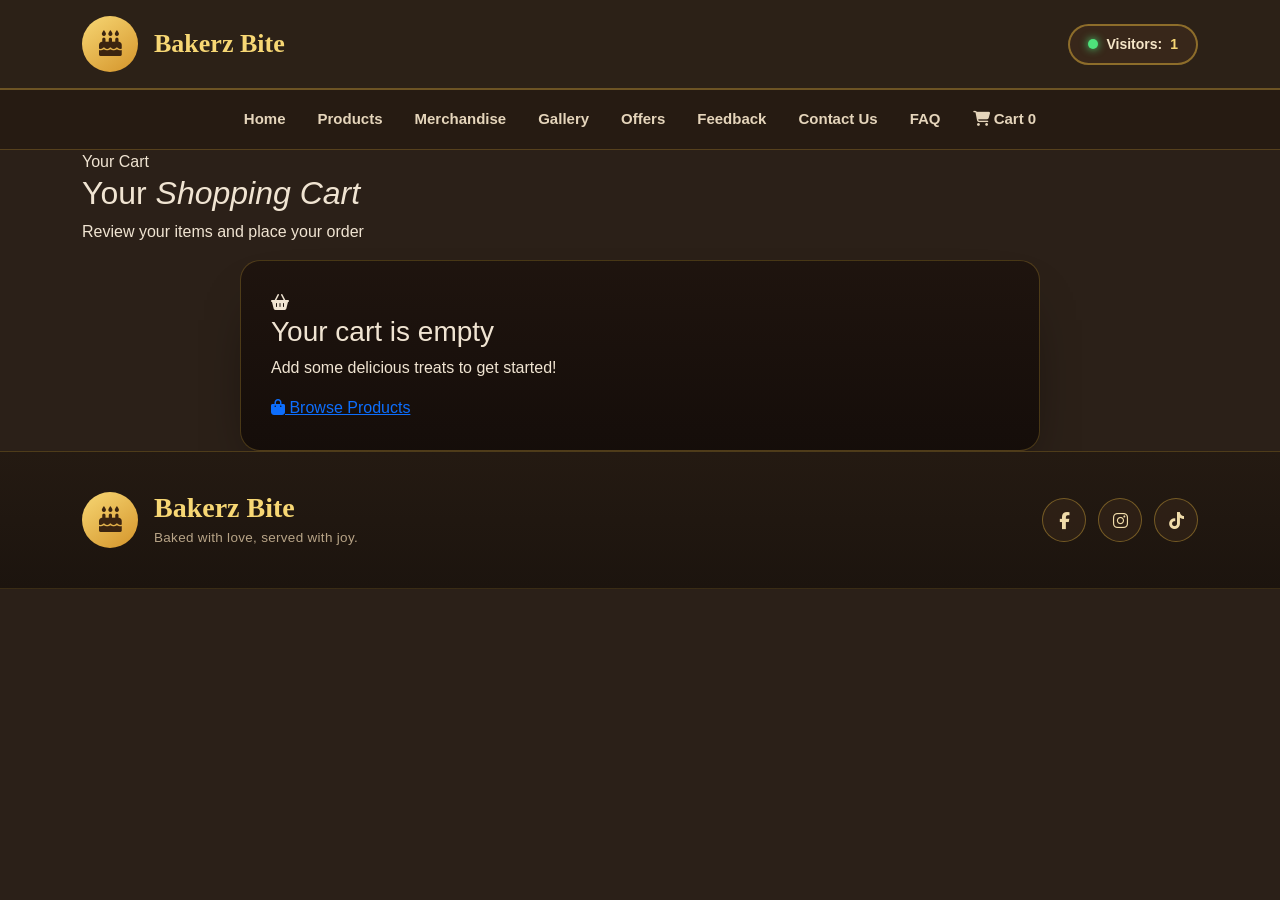
<file: cart.html>
<!DOCTYPE html>
<html lang="en">
<head>
    <meta charset="UTF-8">
    <meta name="viewport" content="width=device-width, initial-scale=1.0">
    <title>Bakerz Bite · Your Cart</title>

    <link href="https://cdn.jsdelivr.net/npm/bootstrap@5.3.3/dist/css/bootstrap.min.css" rel="stylesheet">
    <link rel="stylesheet" href="https://cdnjs.cloudflare.com/ajax/libs/font-awesome/6.4.0/css/all.min.css">
    <link href="https://fonts.googleapis.com/css2?family=Poppins:wght@300;400;500;600;700&family=Cinzel:wght@600;800&family=Plus+Jakarta+Sans:wght@300;400;500;600;700&display=swap" rel="stylesheet">
    <link rel="stylesheet" href="style.css">
</head>
<body>

    <!-- ============ TOP NAV ============ -->
    <header class="top-nav">
        <div class="container">
            <div class="d-flex align-items-center justify-content-between flex-wrap gap-2">
                <div class="d-flex align-items-center gap-3">
                    <div class="logo-icon"><i class="fas fa-cake-candles"></i></div>
                    <div class="logo-text"><h2>Bakerz Bite</h2></div>
                </div>
                <div class="guest">
                    <span class="online"></span>
                    Visitors: <strong id="visitor-count">1</strong>
                </div>
            </div>
        </div>
    </header>

    <!-- ============ MAIN MENU ============ -->
    <nav class="navbar navbar-expand-lg main-menu sticky-top">
        <div class="container">
            <button class="navbar-toggler border-0 ms-auto" type="button" data-bs-toggle="collapse" data-bs-target="#mainNav">
                <span class="navbar-toggler-icon"></span>
            </button>
            <div class="collapse navbar-collapse" id="mainNav">
                <ul class="navbar-nav mx-auto gap-lg-4 gap-2 py-3 py-lg-0">
                    <li class="nav-item"><a class="nav-link" href="project.html#hero">Home</a></li>
                    <li class="nav-item"><a class="nav-link" href="project.html#products">Products</a></li>
                    <li class="nav-item"><a class="nav-link" href="project.html#merch">Merchandise</a></li>
                    <li class="nav-item"><a class="nav-link" href="project.html#gallery">Gallery</a></li>
                    <li class="nav-item"><a class="nav-link" href="project.html#sales">Offers</a></li>
                    <li class="nav-item"><a class="nav-link" href="project.html#feedback">Feedback</a></li>
                    <li class="nav-item"><a class="nav-link" href="project.html#Contact">Contact Us</a></li>
                    <li class="nav-item"><a class="nav-link" href="project.html#faqs">FAQ</a></li>
                    <li class="nav-item">
                        <a class="nav-link cart-link active" href="cart.html">
                            <i class="fas fa-shopping-cart"></i> Cart
                            <span class="cart-count" id="cartCount">0</span>
                        </a>
                    </li>
                </ul>
            </div>
        </div>
    </nav>

    <!-- ============ CART SECTION ============ -->
    <section class="cart-section" id="cartSection">
        <div class="container">

            <div class="cart-header">
                <span class="cart-eyebrow">
                    <span class="line"></span>
                    Your Cart
                    <span class="line"></span>
                </span>
                <h2>Your <em>Shopping Cart</em></h2>
                <p>Review your items and place your order</p>
            </div>

            
            <div class="simple-cart-wrapper">

             
                <div id="cartItemsContainer">
                
                </div>

                <!-- Empty Cart -->
                <div class="cart-empty" id="cartEmpty">
                    <i class="fas fa-shopping-basket"></i>
                    <h3>Your cart is empty</h3>
                    <p>Add some delicious treats to get started!</p>
                    <a href="project.html#products" class="cart-shop-btn">
                        <i class="fas fa-shopping-bag"></i> Browse Products
                    </a>
                </div>

                
                <div class="simple-cart-footer" id="cartFooter" style="display: none;">
                    <div class="simple-cart-total">
                        <span>Total:</span>
                        <strong id="cartTotal">PKR 0</strong>
                    </div>

                    <button class="simple-order-btn" id="orderNowBtn">
                        <i class="fas fa-shopping-bag"></i> Order Now
                    </button>
                </div>

            </div>

        </div>
    </section>

    <!-- ============ FOOTER ============ -->
    <footer class="footer" style="margin-top: 0;">
        <div class="footer-top">
            <div class="container">
                <div class="footer-top-inner">
                    <div class="footer-brand">
                        <div class="logo-icon"><i class="fas fa-cake-candles"></i></div>
                        <div>
                            <h2>Bakerz Bite</h2>
                            <p>Baked with love, served with joy.</p>
                        </div>
                    </div>
                    <div class="footer-socials-top">
                        <a href="https://www.facebook.com/" aria-label="Facebook"><i class="fa-brands fa-facebook-f"></i></a>
                        <a href="https://www.instagram.com/?hl=en" aria-label="Instagram"><i class="fa-brands fa-instagram"></i></a>
                        <a href="https://www.tiktok.com/en/" aria-label="TikTok"><i class="fa-brands fa-tiktok"></i></a>
                    </div>
                </div>
            </div>
        </div>
    </footer>


    <script src="https://code.jquery.com/jquery-3.7.1.min.js"></script>
    <script src="https://cdn.jsdelivr.net/npm/bootstrap@5.3.3/dist/js/bootstrap.bundle.min.js"></script>

    <script>
        // ============ VISITOR COUNT ============
        (function () {
            let count = sessionStorage.getItem("session_views");
            if (!count) { count = 1; }
            else { count = Number(count) + 1; }
            sessionStorage.setItem("session_views", count);
            const el = document.getElementById("visitor-count");
            if (el) { el.innerText = count; }
        })();

       
        // SIMPLE CART PAGE
      
        (function () {
            let cart = JSON.parse(localStorage.getItem('bakerzCart')) || [];

            const cartItemsContainer = document.getElementById('cartItemsContainer');
            const cartEmpty = document.getElementById('cartEmpty');
            const cartFooter = document.getElementById('cartFooter');
            const cartTotal = document.getElementById('cartTotal');
            const cartCount = document.getElementById('cartCount');
            const orderNowBtn = document.getElementById('orderNowBtn');

            function renderCart() {
                const totalQty = cart.reduce((sum, item) => sum + item.qty, 0);
                if (cartCount) cartCount.innerText = totalQty;

                if (cart.length === 0) {
                    cartItemsContainer.innerHTML = '';
                    cartEmpty.style.display = 'block';
                    cartFooter.style.display = 'none';
                    return;
                }

                cartEmpty.style.display = 'none';
                cartFooter.style.display = 'flex';

                let html = '';
                let subtotal = 0;

                cart.forEach(function (item, index) {
                    const itemTotal = item.price * item.qty;
                    subtotal += itemTotal;

                    html += `
                        <div class="simple-cart-item">
                            <div class="simple-cart-img">
                                <img src="${item.img}" alt="${item.name}">
                            </div>
                            <div class="simple-cart-info">
                                <span class="simple-cart-cat">${item.cat}</span>
                                <h4>${item.name}</h4>
                                <div class="simple-cart-details">
                                    <span class="simple-cart-price">PKR ${item.price.toLocaleString()}</span>
                                    <span class="simple-cart-qty">× ${item.qty}</span>
                                </div>
                            </div>
                            <div class="simple-cart-right">
                                <div class="simple-cart-total-item">
                                    PKR ${itemTotal.toLocaleString()}
                                </div>
                                <button class="simple-cart-remove" data-index="${index}" title="Remove item">
                                    <i class="fas fa-times"></i>
                                </button>
                            </div>
                        </div>
                    `;
                });

                cartItemsContainer.innerHTML = html;
                cartTotal.innerText = 'PKR ' + subtotal.toLocaleString();

                // Remove button handlers
                cartItemsContainer.querySelectorAll('.simple-cart-remove').forEach(function (btn) {
                    btn.addEventListener('click', function () {
                        const idx = Number(this.dataset.index);
                        cart.splice(idx, 1);
                        localStorage.setItem('bakerzCart', JSON.stringify(cart));
                        renderCart();
                    });
                });
            }

            // Order Now button
            if (orderNowBtn) {
                orderNowBtn.addEventListener('click', function () {
                    if (cart.length === 0) {
                        alert('Your cart is empty!');
                        return;
                    }
                    window.location.href = 'order.html';
                });
            }

            renderCart();
        })();
    </script>

</body>
</html>
</file>
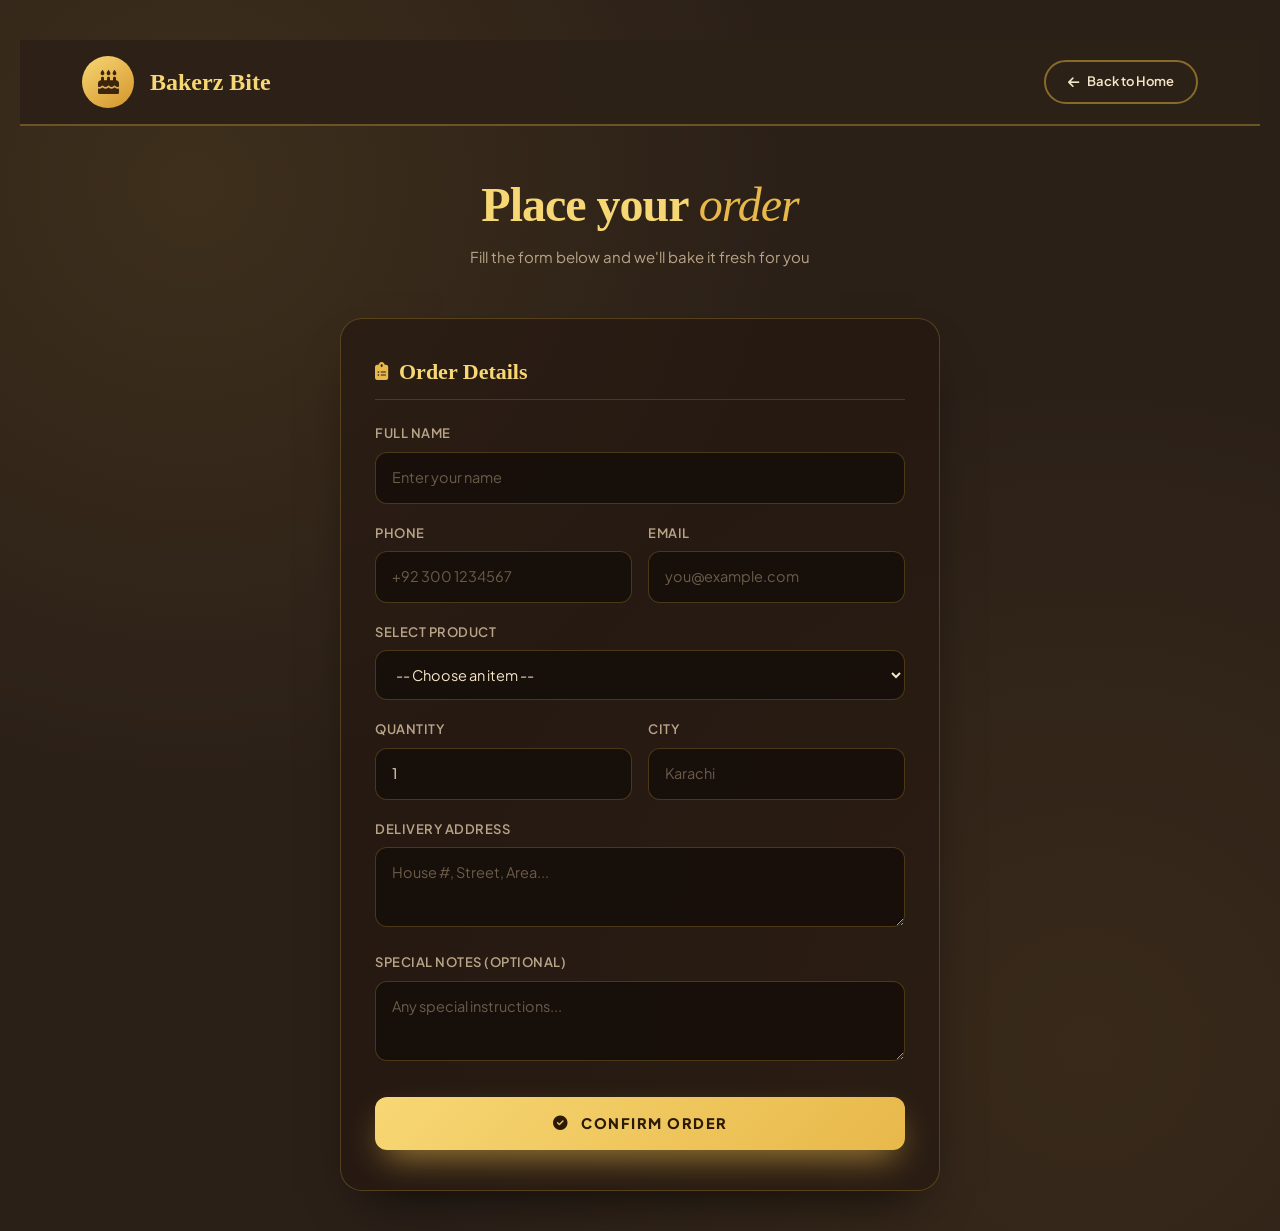
<file: order.html>
<!DOCTYPE html>
<html lang="en">
<head>
    <meta charset="UTF-8">
    <meta name="viewport" content="width=device-width, initial-scale=1.0">
    <title>Bakerz Bite · Order Now</title>

    <link href="https://cdn.jsdelivr.net/npm/bootstrap@5.3.3/dist/css/bootstrap.min.css" rel="stylesheet">
    <link rel="stylesheet" href="https://cdnjs.cloudflare.com/ajax/libs/font-awesome/6.4.0/css/all.min.css">
    <link href="https://fonts.googleapis.com/css2?family=Plus+Jakarta+Sans:wght@300;400;500;600;700&display=swap" rel="stylesheet">

    <style>
        * { margin: 0; padding: 0; box-sizing: border-box; }

        body {
            font-family: 'Plus Jakarta Sans', Arial, sans-serif;
            background: #2b2018;
            background-image:
                radial-gradient(circle at 15% 15%, rgba(228, 179, 60, 0.10) 0%, transparent 40%),
                radial-gradient(circle at 85% 85%, rgba(212, 148, 42, 0.08) 0%, transparent 45%);
            color: #f0e4d2;
            min-height: 100vh;
            padding: 40px 20px;
        }

        /* TOP NAV */
        .top-nav {
            background: rgba(45, 33, 24, 0.95);
            border-bottom: 2px solid rgba(228, 179, 60, 0.35);
            padding: 16px 0;
            margin-bottom: 50px;
        }

        .logo-icon {
            width: 52px; height: 52px;
            display: flex; align-items: center; justify-content: center;
            background: linear-gradient(145deg, #f7d774, #d4942a);
            border-radius: 50%;
            flex-shrink: 0;
        }

        .logo-icon i { font-size: 24px; color: #3b2410; }

        .logo-text h2 {
            color: #f7d774;
            font-family: Georgia, serif;
            font-size: 24px;
            font-weight: 700;
            margin: 0;
        }

        .btn-back {
            display: inline-flex;
            align-items: center;
            gap: 8px;
            padding: 10px 22px;
            border-radius: 50px;
            background: transparent;
            border: 2px solid rgba(228, 179, 60, 0.5);
            color: #f5e6c8;
            font-size: 13px;
            font-weight: 600;
            text-decoration: none;
            transition: all 0.25s ease;
        }

        .btn-back:hover {
            background: #e8b84a;
            color: #2b1a06;
            border-color: #e8b84a;
        }

        /* HEADER */
        .order-header {
            text-align: center;
            margin-bottom: 50px;
        }

        .order-header h1 {
            font-family: Georgia, serif;
            font-size: 48px;
            font-weight: 700;
            color: #f7d774;
            letter-spacing: -1px;
            margin: 0 0 12px 0;
        }

        .order-header h1 em {
            font-style: italic;
            font-weight: 400;
            color: #e8b84a;
        }

        .order-header p {
            color: #b8a487;
            font-size: 15px;
            margin: 0;
        }

        /* ORDER CARD */
        .order-card {
            max-width: 600px;
            margin: 0 auto;
            background: rgba(35, 23, 15, 0.6);
            border: 1px solid rgba(228, 179, 60, 0.25);
            border-radius: 22px;
            padding: 40px 34px;
            box-shadow: 0 25px 50px -25px rgba(0, 0, 0, 0.8);
        }

        .order-card h2 {
            font-family: Georgia, serif;
            font-size: 22px;
            font-weight: 700;
            color: #f7d774;
            margin: 0 0 24px 0;
            padding-bottom: 14px;
            border-bottom: 1px solid rgba(228, 179, 60, 0.2);
            display: flex;
            align-items: center;
            gap: 10px;
        }

        .order-card h2 i { color: #e8b84a; font-size: 18px; }

    
        .field { margin-bottom: 20px; }

        .field label {
            display: block;
            color: #b8a487;
            font-size: 13px;
            font-weight: 600;
            margin-bottom: 8px;
            letter-spacing: 0.5px;
            text-transform: uppercase;
        }

        .field input,
        .field select,
        .field textarea {
            width: 100%;
            padding: 14px 16px;
            background: rgba(20, 13, 9, 0.8);
            border: 1px solid rgba(228, 179, 60, 0.25);
            border-radius: 12px;
            color: #f5e6c8;
            font-size: 14.5px;
            font-family: inherit;
            outline: none;
            transition: all 0.25s ease;
        }

        .field input:focus,
        .field select:focus,
        .field textarea:focus {
            border-color: rgba(228, 179, 60, 0.8);
            background: rgba(20, 13, 9, 1);
            box-shadow: 0 0 0 3px rgba(228, 179, 60, 0.12);
        }

        .field input::placeholder,
        .field textarea::placeholder { color: #6b5c4a; }

        .field textarea { resize: vertical; min-height: 80px; }

       
        .field input.error,
        .field select.error,
        .field textarea.error {
            border-color: rgba(255, 107, 107, 0.7);
            background: rgba(40, 18, 18, 0.5);
            box-shadow: 0 0 0 3px rgba(255, 107, 107, 0.1);
        }

        .field-error {
            display: none;
            color: #ff6b6b;
            font-size: 12.5px;
            margin-top: 6px;
            padding-left: 4px;
            letter-spacing: 0.2px;
            font-weight: 500;
        }

        .field-error::before {
            content: '\f06a';
            font-family: 'Font Awesome 6 Free';
            font-weight: 900;
            margin-right: 6px;
            font-size: 11px;
        }

       
        .field-row {
            display: grid;
            grid-template-columns: 1fr 1fr;
            gap: 16px;
        }

   
        .order-submit {
            width: 100%;
            margin-top: 10px;
            padding: 16px;
            background: linear-gradient(135deg, #f7d774, #e8b84a);
            color: #2b1a06;
            border: none;
            border-radius: 12px;
            font-size: 14.5px;
            font-weight: 800;
            letter-spacing: 1.5px;
            text-transform: uppercase;
            cursor: pointer;
            display: inline-flex;
            align-items: center;
            justify-content: center;
            gap: 12px;
            transition: all 0.3s ease;
            box-shadow: 0 15px 35px -10px rgba(232, 184, 74, 0.7);
        }

        .order-submit:hover {
            transform: translateY(-3px);
            box-shadow: 0 22px 45px -10px rgba(232, 184, 74, 0.9);
        }

        /* Success */
        .success-msg {
            display: none;
            text-align: center;
            padding: 30px 10px;
            animation: fadeIn 0.4s ease;
        }

        .success-msg.show { display: block; }

        .success-msg i {
            font-size: 56px;
            color: #e8b84a;
            margin-bottom: 18px;
            display: block;
        }

        .success-msg h3 {
            font-family: Georgia, serif;
            color: #f7d774;
            font-size: 24px;
            margin: 0 0 8px 0;
        }

        .success-msg p {
            color: #b8a487;
            font-size: 14.5px;
            margin: 0;
        }

        @keyframes fadeIn {
            from { opacity: 0; transform: translateY(10px); }
            to   { opacity: 1; transform: translateY(0); }
        }

        /* Responsive */
        @media (max-width: 575.98px) {
            .order-header h1 { font-size: 32px; }
            .order-card { padding: 30px 22px; }
            .field-row { grid-template-columns: 1fr; }
        }
    </style>
</head>
<body>

    <!-- TOP NAV -->
    <header class="top-nav">
        <div class="container">
            <div class="d-flex align-items-center justify-content-between flex-wrap gap-2">
                <a href="index.html" class="d-flex align-items-center gap-3" style="text-decoration:none;">
                    <div class="logo-icon"><i class="fas fa-cake-candles"></i></div>
                    <div class="logo-text"><h2>Bakerz Bite</h2></div>
                </a>
                <a href="project.html" class="btn-back">
                    <i class="fas fa-arrow-left"></i> Back to Home
                </a>
            </div>
        </div>
    </header>

    <!-- HEADER -->
    <section class="order-header">
        <h1>Place your <em>order</em></h1>
        <p>Fill the form below and we'll bake it fresh for you</p>
    </section>

    <!-- ORDER FORM -->
    <div class="order-card" id="orderCard">
        <h2><i class="fas fa-clipboard-list"></i> Order Details</h2>

        <form id="reg_form" novalidate>
            <!-- Name -->
            <div class="field">
                <label for="fullName">Full Name</label>
                <input type="text" id="fullName" placeholder="Enter your name">
                <small class="field-error" id="er_name">Please enter a valid name (letters only)</small>
            </div>

            <!-- Phone + Email -->
            <div class="field-row">
                <div class="field">
                    <label for="phone">Phone</label>
                    <input type="tel" id="phone" placeholder="+92 300 1234567">
                    <small class="field-error" id="er_phone">Enter a valid phone (10-13 digits)</small>
                </div>
                <div class="field">
                    <label for="email">Email</label>
                    <input type="email" id="email" placeholder="you@example.com">
                    <small class="field-error" id="er_email">Enter a valid email address</small>
                </div>
            </div>

            <!-- Product -->
            <div class="field">
                <label for="product">Select Product</label>
                <select id="product">
                    <option value="">-- Choose an item --</option>
                    <option value="Chocolate Fudge Cake">Chocolate Fudge Cake</option>
                    <option value="Butter Croissants">Butter Croissants</option>
                    <option value="Strawberry Cupcakes">Strawberry Cupcakes</option>
                    <option value="Sourdough Bread">Sourdough Bread</option>
                    <option value="Double Chocolate Donut">Double Chocolate Donut</option>
                    <option value="Red Velvet Cake Slice">Red Velvet Cake Slice</option>
                    <option value="Blueberry Muffin">Blueberry Muffin</option>
                    <option value="Vanilla Macarons">Vanilla Macarons</option>
                    <option value="Garlic Breadsticks">Garlic Breadsticks</option>
                    <option value="Mango Cheesecake">Mango Cheesecake</option>
                    <option value="Chocolate Chip Cookies">Chocolate Chip Cookies</option>
                    <option value="Apple Cinnamon Pie">Apple Cinnamon Pie</option>
                </select>
                <small class="field-error" id="er_product">Please select a product</small>
            </div>

            <!-- Quantity + City -->
            <div class="field-row">
                <div class="field">
                    <label for="quantity">Quantity</label>
                    <input type="number" id="quantity" min="1" value="1">
                    <small class="field-error" id="er_quantity">Quantity must be 1 or more</small>
                </div>
                <div class="field">
                    <label for="city">City</label>
                    <input type="text" id="city" placeholder="Karachi">
                    <small class="field-error" id="er_city">Please enter your city</small>
                </div>
            </div>

            <!-- Address -->
            <div class="field">
                <label for="address">Delivery Address</label>
                <textarea id="address" placeholder="House #, Street, Area..."></textarea>
                <small class="field-error" id="er_address">Address must be at least 10 characters</small>
            </div>

            <!-- Notes -->
            <div class="field">
                <label for="notes">Special Notes (optional)</label>
                <textarea id="notes" placeholder="Any special instructions..."></textarea>
            </div>

            <!-- Submit -->
            <button type="submit" class="order-submit">
                <i class="fas fa-check-circle"></i>
                Confirm Order
            </button>
        </form>

        <!-- SUCCESS -->
        <div class="success-msg" id="successMsg">
            <i class="fas fa-circle-check"></i>
            <h3>Shukriya!</h3>
            <p>Aapka order mil gaya. Hum jald contact karenge.</p>
        </div>
    </div>

   <!-- script -->

    <script src="https://code.jquery.com/jquery-3.7.1.min.js"></script>

    <script>
        $(document).ready(function () {

            
            // ORDER FORM VALIDATION
          
            $("#reg_form").submit(function (e) {
                e.preventDefault();

                var isvalid = true;

                // Regex patterns
                var namepattern  = /^[a-zA-Z ]+$/;
                var emailpattern = /^[a-zA-Z0-9.%#*]+@[a-zA-Z0-9.-]+\.[a-zA-Z]{2,}$/;
                var phonepattern = /^[0-9+\-() ]{10,15}$/;

                // Values
                var name     = $("#fullName").val().trim();
                var phone    = $("#phone").val().trim();
                var email    = $("#email").val().trim();
                var product  = $("#product").val();
                var qty      = $("#quantity").val().trim();
                var city     = $("#city").val().trim();
                var address  = $("#address").val().trim();

                // NAME
                if (name.match(namepattern) && name.length >= 3) {
                    $("#er_name").hide();
                    $("#fullName").removeClass('error');
                } else {
                    $("#er_name").show();
                    $("#fullName").addClass('error');
                    isvalid = false;
                }

                // PHONE
                if (phone.match(phonepattern)) {
                    $("#er_phone").hide();
                    $("#phone").removeClass('error');
                } else {
                    $("#er_phone").show();
                    $("#phone").addClass('error');
                    isvalid = false;
                }

                // EMAIL
                if (email.match(emailpattern)) {
                    $("#er_email").hide();
                    $("#email").removeClass('error');
                } else {
                    $("#er_email").show();
                    $("#email").addClass('error');
                    isvalid = false;
                }

                // PRODUCT
                if (product !== "") {
                    $("#er_product").hide();
                    $("#product").removeClass('error');
                } else {
                    $("#er_product").show();
                    $("#product").addClass('error');
                    isvalid = false;
                }

                // QUANTITY
                if (qty !== "" && Number(qty) >= 1) {
                    $("#er_quantity").hide();
                    $("#quantity").removeClass('error');
                } else {
                    $("#er_quantity").show();
                    $("#quantity").addClass('error');
                    isvalid = false;
                }

                // CITY
                if (city.length >= 2) {
                    $("#er_city").hide();
                    $("#city").removeClass('error');
                } else {
                    $("#er_city").show();
                    $("#city").addClass('error');
                    isvalid = false;
                }

                // ADDRESS
                if (address.length >= 10) {
                    $("#er_address").hide();
                    $("#address").removeClass('error');
                } else {
                    $("#er_address").show();
                    $("#address").addClass('error');
                    isvalid = false;
                }

                // ============================================
                // FORM VALID → SHOW SUCCESS
                // ============================================
                if (isvalid) {
                    // Hide form + heading
                    $("#reg_form").hide();
                    $(".order-card h2").hide();

                    // Show success
                    $("#successMsg").addClass('show');

                    // Reset
                    $("#reg_form")[0].reset();
                }
            });

           
            $("#fullName, #phone, #email, #product, #quantity, #city, #address").on('input change', function () {
                $(this).removeClass('error');
                $(this).siblings('.field-error').hide();
            });

        });
    </script>

</body>
</html>
</file>
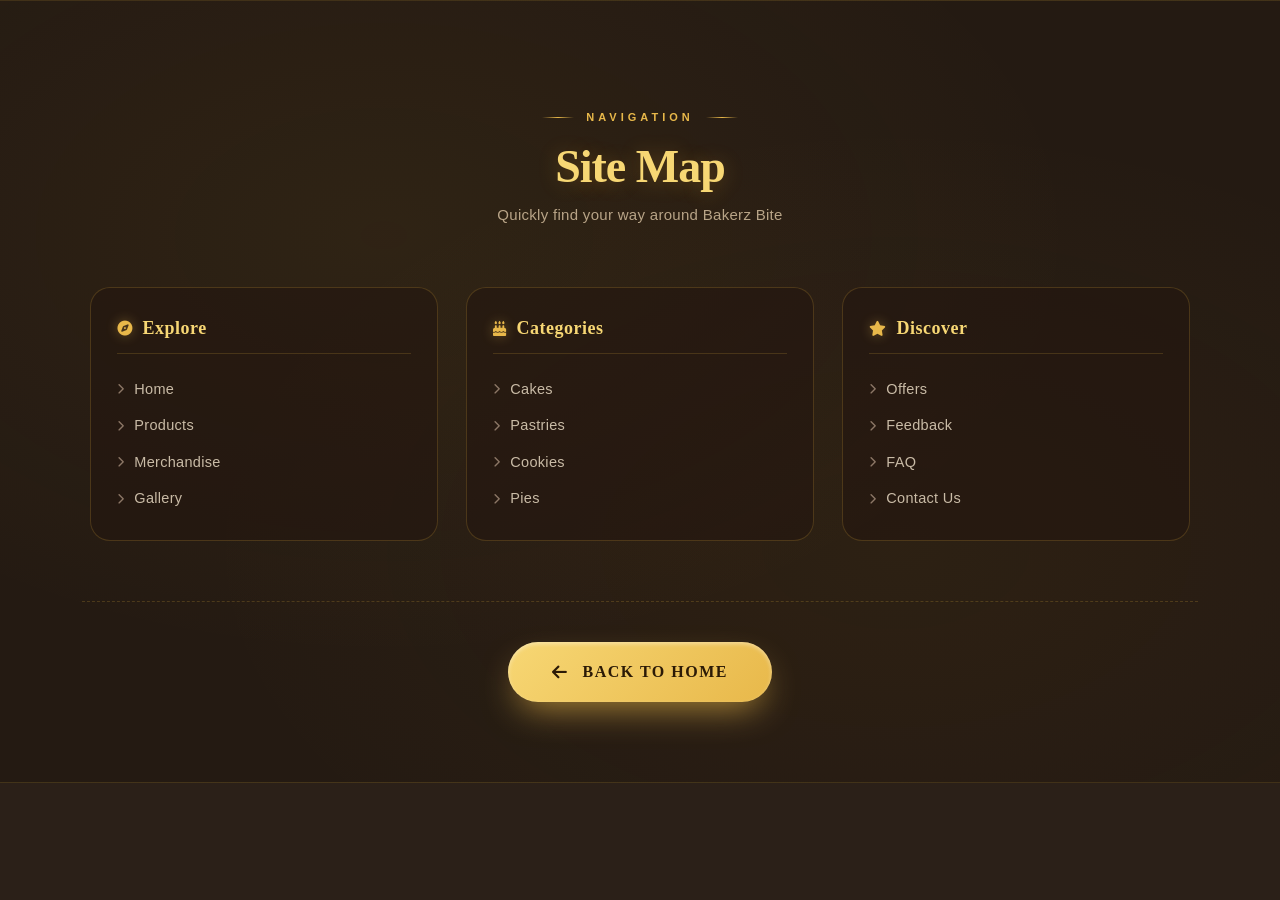
<file: site.html>
<!DOCTYPE html>
<html lang="en">
<head>
    <meta charset="UTF-8">
    <meta name="viewport" content="width=device-width, initial-scale=1.0">
    <title>Bakerz Bite · Site Map</title>

    <!-- Bootstrap CSS -->
    <link href="https://cdn.jsdelivr.net/npm/bootstrap@5.3.3/dist/css/bootstrap.min.css" rel="stylesheet">
    <!-- Font Awesome -->
    <link rel="stylesheet" href="https://cdnjs.cloudflare.com/ajax/libs/font-awesome/6.4.0/css/all.min.css">
    <!-- Google Fonts -->
    <link href="https://fonts.googleapis.com/css2?family=Poppins:wght@300;400;500;600;700&family=Cinzel:wght@600;800&family=Plus+Jakarta+Sans:wght@300;400;500;600;700&display=swap" rel="stylesheet">
    <!-- Main stylesheet -->
    <link rel="stylesheet" href="style.css">
</head>
<body>

    <!-- ============ SITE MAP SECTION ============ -->
    <section class="site-map" id="sitemap">
        <div class="container">

            <div class="sitemap-header">
                <span class="sitemap-eyebrow">
                    <span class="line"></span>
                    Navigation
                    <span class="line"></span>
                </span>
                <h2>Site Map</h2>
                <p>Quickly find your way around Bakerz Bite</p>
            </div>

            <div class="sitemap-grid">

                <!-- Column 1 — Explore -->
                <div class="sitemap-col">
                    <h3 class="sitemap-title">
                        <i class="fas fa-compass"></i>
                        Explore
                    </h3>
                    <ul class="sitemap-links">
                        <li><a href="project.html#hero"><i class="fas fa-chevron-right"></i> Home</a></li>
                        <li><a href="project.html#products"><i class="fas fa-chevron-right"></i> Products</a></li>
                        <li><a href="project.html#merch"><i class="fas fa-chevron-right"></i> Merchandise</a></li>
                        <li><a href="project.html#gallery"><i class="fas fa-chevron-right"></i> Gallery</a></li>
                    </ul>
                </div>

                <!-- Column 2 — Categories -->
                <div class="sitemap-col">
                    <h3 class="sitemap-title">
                        <i class="fas fa-cake-candles"></i>
                        Categories
                    </h3>
                    <ul class="sitemap-links">
                        <li><a href="project.html#products"><i class="fas fa-chevron-right"></i> Cakes</a></li>
                        <li><a href="project.html#products"><i class="fas fa-chevron-right"></i> Pastries</a></li>
                        <li><a href="project.html#products"><i class="fas fa-chevron-right"></i> Cookies</a></li>
                        <li><a href="project.html#products"><i class="fas fa-chevron-right"></i> Pies</a></li>
                    </ul>
                </div>

                <!-- Column 3 — Discover -->
                <div class="sitemap-col">
                    <h3 class="sitemap-title">
                        <i class="fas fa-star"></i>
                        Discover
                    </h3>
                    <ul class="sitemap-links">
                        <li><a href="project.html#sales"><i class="fas fa-chevron-right"></i> Offers</a></li>
                        <li><a href="project.html#feedback"><i class="fas fa-chevron-right"></i> Feedback</a></li>
                        <li><a href="project.html#faqs"><i class="fas fa-chevron-right"></i> FAQ</a></li>
                        <li><a href="project.html#Contact"><i class="fas fa-chevron-right"></i> Contact Us</a></li>
                    </ul>
                </div>

            </div>

            <!-- Back to Home Button -->
            <div class="sitemap-back">
                <a href="project.html" class="btn-back-home">
                    <i class="fas fa-arrow-left"></i>
                    <span>Back to Home</span>
                </a>
            </div>

        </div>
    </section>

    <!-- ============ SCRIPTS ============ -->
    <script src="https://code.jquery.com/jquery-3.7.1.min.js"></script>
    <script src="https://cdn.jsdelivr.net/npm/bootstrap@5.3.3/dist/js/bootstrap.bundle.min.js"></script>

</body>
</html>
</file>
<file: style.css>
* { box-sizing: border-box; }

body {
    font-family: Arial, Helvetica, sans-serif;
    background: #2b2018;
    color: #f0e4d2;
    margin: 0;
    padding: 0;
}

/* ============================================================
   NAV
   ============================================================ */
.top-nav {
    background: rgba(45, 33, 24, 0.95);
    border-bottom: 2px solid rgba(228, 179, 60, 0.35);
    padding: 16px 0;
}
.logo-icon {
    width: 56px; height: 56px;
    display: flex; align-items: center; justify-content: center;
    background: linear-gradient(145deg, #f7d774, #d4942a);
    border-radius: 50%;
    flex-shrink: 0;
    
    
}
.logo-icon i { 
    
    font-size: 26px; 
    color: #3b2410;
   

}
.logo-text h2 {
    color: #f7d774;
    font-family: Georgia, serif;
    font-size: 26px;
    font-weight: 700;
    margin: 0;
}
.guest {
    display: inline-flex;
    align-items: center;
    gap: 8px;
    padding: 8px 18px;
    background: rgba(60, 42, 28, 0.75);
    border: 2px solid rgba(228, 179, 60, 0.5);
    border-radius: 40px;
    color: #f5e6c8;
    font-size: 14px;
    font-weight: 600;
    white-space: nowrap;
}
.online {
    display: inline-block;
    width: 10px; height: 10px;
    background: #4ee17b;
    border-radius: 50%;
    box-shadow: 0 0 8px #4ee17b;
}
#visitor-count { color: #f7d774; font-weight: 700; }

.main-menu {
    background: rgba(38, 27, 19, 0.98);
    border-bottom: 1px solid rgba(228, 179, 60, 0.25);
}
.main-menu .nav-link {
    color: #e5d5bb !important;
    font-size: 15px;
    font-weight: 600;
    padding: 10px 4px !important;
    transition: color 0.25s;
}
.main-menu .nav-link:hover { color: #f7d774 !important; }
/* ============ NAVBAR TOGGLER ICON — GOLDEN ============ */
.navbar-toggler-icon {
    background-image: url("data:image/svg+xml,%3csvg xmlns='http://www.w3.org/2000/svg' viewBox='0 0 30 30'%3e%3cpath stroke='%23e8b84a' stroke-linecap='round' stroke-miterlimit='10' stroke-width='2' d='M4 7h22M4 15h22M4 23h22'/%3e%3c/svg%3e") !important;
}
/* ============================================================
   HERO
   ============================================================ */
.hero {
    position: relative;
    width: 100%;
    height: 700px;
    overflow: hidden;
}
.hero img {
    position: absolute;
    inset: 0;
    width: 100%; height: 100%;
    object-fit: cover;
    object-position: center 30%;
    z-index: 0;
}
.ba-hero{
    color: #f7d774 ;
    font-family: Cambria, Cochin, Georgia, Times, 'Times New Roman', serif;
}
.hero-overlay {
    position: absolute;
    inset: 0;
    background: linear-gradient(90deg,
        rgba(15, 10, 5, 0.85) 0%,
        rgba(15, 10, 5, 0.65) 40%,
        rgba(15, 10, 5, 0.30) 70%,
        rgba(15, 10, 5, 0.10) 100%);
    z-index: 1;
}
.hero-content {
    position: absolute;
    top: 50%; transform: translateY(-50%);
    left: 0; right: 0;
    z-index: 2;
}
.hero-content-inner { max-width: 620px; }
.hero-title {
    font-size: 58px;
    font-weight: 800;
    line-height: 1.1;
    color: #fff;
    margin: 0 0 36px 0;
    letter-spacing: -1px;
}
.hero-sub {
    font-size: 20px;
    font-weight: 700;
    line-height: 1.4;
    color: #fff;
    margin: 0 0 24px 0;
}
.hero-para {
    font-size: 15px;
    line-height: 1.6;
    color: #fff;
    margin: 0;
}
.btn-gold {
    margin-top: 36px;
    height: 58px;
    padding: 0 36px;
    border-radius: 50px;
    background: #e8b84a;
    color: #2b1a06;
    font-size: 17px;
    font-weight: 700;
    display: inline-flex;
    align-items: center;
    gap: 12px;
    border: none;
    cursor: pointer;
    transition: 0.25s;
    text-decoration: none;
}
.btn-gold:hover {
    background: #f5c85a;
    transform: translateY(-2px);
    color: #2b1a06;
}

/* ============================================================
   CATEGORY SHOWCASE
   ============================================================ */
.category-showcase { padding: 90px 0 60px; }
.cat-title {
    font-family: Georgia, serif;
    font-size: 46px;
    font-weight: 700;
    color: #f7d774;
    text-align: center;
    margin: 0 0 10px 0;
    letter-spacing: -1px;
}
.cat-subtitle {
    text-align: center;
    color: #b8a487;
    font-size: 15px;
    margin: 0 0 20px 0;
}
.cat-subtitle::after {
    content: '';
    display: block;
    width: 70px;
    height: 3px;
    margin: 18px auto 0;
    border-radius: 3px;
    background: linear-gradient(90deg, #e8b84a, #d4942a);
}
.cat-grid {
    display: grid;
    grid-template-columns: repeat(4, 1fr);
    gap: 24px;
    margin-top: 40px;
}
.cat-card {
    position: relative;
    height: 380px;
    border-radius: 24px;
    overflow: hidden;
    cursor: pointer;
    border: 1px solid rgba(228, 179, 60, 0.25);
    box-shadow: 0 15px 35px -15px rgba(0, 0, 0, 0.7);
    transition: transform 0.4s ease, box-shadow 0.4s ease, border-color 0.4s ease;
    outline: none;
}
.cat-bg {
    position: absolute;
    inset: 0;
    width: 100%; height: 100%;
    object-fit: cover;
    transition: transform 0.7s ease;
}
.cat-overlay {
    position: absolute;
    inset: 0;
    background: linear-gradient(180deg,
        rgba(20, 13, 8, 0.15) 0%,
        rgba(20, 13, 8, 0.35) 45%,
        rgba(20, 13, 8, 0.92) 100%);
    transition: background 0.4s ease;
}
.cat-icon {
    position: absolute;
    top: 14px; right: 14px;
    z-index: 2;
    width: 46px; height: 46px;
    display: flex; align-items: center; justify-content: center;
    border-radius: 50%;
    background: linear-gradient(145deg, #f7d774, #d4942a);
    color: #3b2410;
    font-size: 19px;
    box-shadow: 0 8px 20px -6px rgba(232, 184, 74, 0.7);
    transition: transform 0.4s ease;
}
.cat-body {
    position: absolute;
    left: 0; right: 0; bottom: 0;
    z-index: 2;
    padding: 24px 24px 26px;
    text-align: left;
}
.cat-body h3 {
    font-family: Georgia, serif;
    font-size: 28px;
    font-weight: 700;
    color: #fff;
    margin: 0 0 6px 0;
}
.cat-desc {
    color: #d9cdb8;
    font-size: 13.5px;
    line-height: 1.5;
    margin: 0 0 16px 0;
}
.cat-link {
    display: inline-flex;
    align-items: center;
    gap: 8px;
    padding: 9px 20px;
    border-radius: 50px;
    background: rgba(232, 184, 74, 0.15);
    border: 1px solid rgba(232, 184, 74, 0.6);
    color: #f7d774;
    font-size: 12.5px;
    font-weight: 700;
    letter-spacing: 1px;
    text-transform: uppercase;
    transition: all 0.3s ease;
}
.cat-link i { font-size: 11px; transition: transform 0.3s ease; }
.cat-card:hover, .cat-card:focus-visible {
    transform: translateY(-10px);
    border-color: rgba(228, 179, 60, 0.8);
    box-shadow: 0 25px 50px -15px rgba(212, 148, 42, 0.55);
}
.cat-card:hover .cat-bg, .cat-card:focus-visible .cat-bg { transform: scale(1.1); }
.cat-card:hover .cat-overlay {
    background: linear-gradient(180deg,
        rgba(20, 13, 8, 0.05) 0%,
        rgba(20, 13, 8, 0.45) 45%,
        rgba(20, 13, 8, 0.95) 100%);
}
.cat-card:hover .cat-icon { transform: rotate(12deg) scale(1.1); }
.cat-card:hover .cat-link { background: #e8b84a; color: #2b1a06; }
.cat-card:hover .cat-link i { transform: translateX(5px); }

@media (max-width: 1199.98px) {
    .cat-grid { grid-template-columns: repeat(2, 1fr); }
    .cat-card { height: 340px; }
}
@media (max-width: 991.98px) { .cat-title { font-size: 36px; } }
@media (max-width: 575.98px) {
    .cat-grid { grid-template-columns: 1fr; gap: 18px; }
    .cat-card { height: 300px; }
    .cat-title { font-size: 28px; }
    .cat-subtitle { font-size: 14px; }
}

/* ============================================================
   SECTION TITLES
   ============================================================ */
.section-title {
    font-family: Georgia, serif;
    font-size: 44px;
    font-weight: 700;
    color: #f7d774;
    text-align: center;
    margin-bottom: 12px;
}
.section-sub {
    text-align: center;
    color: #b8a487;
    font-size: 15px;
    margin-bottom: 40px;
}

/* ============================================================
   MAIN TABS
   ============================================================ */
.product-tabs {
    display: flex;
    flex-wrap: wrap;
    justify-content: center;
    gap: 12px;
    margin-bottom: 30px;
}
.product-tab {
    padding: 12px 32px;
    border-radius: 50px;
    background: rgba(58, 41, 26, 0.55);
    border: 2px solid rgba(228, 179, 60, 0.3);
    color: #ddcdb4;
    font-size: 15px;
    font-weight: 700;
    letter-spacing: 0.5px;
    cursor: pointer;
    transition: 0.25s;
    display: inline-flex;
    align-items: center;
    gap: 10px;
}
.product-tab i { font-size: 16px; color: #d4942a; }
.product-tab:hover {
    border-color: rgba(228, 179, 60, 0.7);
    color: #ffe9a8;
    transform: translateY(-2px);
}
.product-tab.active {
    background: #e8b84a;
    border-color: #e8b84a;
    color: #2b1a06;
    box-shadow: 0 10px 25px -8px rgba(232, 184, 74, 0.7);
}
.product-tab.active i { color: #2b1a06; }

/* ============================================================
   FILTER
   ============================================================ */
.filter-title {
    text-align: center;
    font-family: Georgia, serif;
    font-size: 24px;
    font-weight: 700;
    color: #f7d774;
    margin: 10px 0 22px 0;
}
.filter-row {
    display: flex;
    flex-wrap: wrap;
    justify-content: center;
    gap: 10px;
    margin-bottom: 50px;
}
.filter-btn {
    padding: 9px 24px;
    border-radius: 50px;
    background: rgba(58, 41, 26, 0.55);
    border: 2px solid rgba(228, 179, 60, 0.35);
    color: #ddcdb4;
    font-size: 14px;
    font-weight: 600;
    cursor: pointer;
    transition: 0.25s;
    white-space: nowrap;
}
.filter-btn:hover {
    border-color: rgba(228, 179, 60, 0.8);
    color: #ffe9a8;
}
.filter-btn.active {
    background: #e8b84a;
    border-color: #e8b84a;
    color: #2b1a06;
    box-shadow: 0 8px 20px -8px rgba(232, 184, 74, 0.7);
}
#filterWrapper.hidden { display: none; }

/* ============================================================
   TAB PANEL
   ============================================================ */
.tab-panel { display: none; }
.tab-panel.active { display: block; }

/* ============================================================
   PRODUCT CARD
   ============================================================ */
.product-card-bs {
    background: rgba(58, 41, 26, 0.55);
    border: 1px solid rgba(228, 179, 60, 0.25);
    border-radius: 20px;
    overflow: hidden;
    transition: 0.3s;
    cursor: pointer;
    height: 100%;
}
.product-card-bs:hover {
    transform: translateY(-6px);
    border-color: rgba(228, 179, 60, 0.7);
    box-shadow: 0 20px 40px -15px rgba(212, 148, 42, 0.4);
}
.product-card-bs .card-img-top {
    width: 100%; height: 200px;
    object-fit: cover;
    transition: transform 0.5s;
}
.product-card-bs:hover .card-img-top { transform: scale(1.08); }
.product-card-bs .card-body { padding: 18px 20px 22px; text-align: left; }
.product-card-bs .card-title {
    color: #f7d774;
    font-size: 18px;
    font-weight: 700;
    margin-bottom: 8px;
}
.product-card-bs .card-text {
    color: #c9bba6;
    font-size: 13px;
    line-height: 1.5;
    margin-bottom: 12px;
}
.product-price {
    color: #e8b84a;
    font-size: 16px;
    font-weight: 700;
}
.product-tag {
    display: inline-block;
    background: rgba(228, 179, 60, 0.15);
    color: #f7d774;
    font-size: 11px;
    font-weight: 600;
    letter-spacing: 1px;
    text-transform: uppercase;
    padding: 4px 10px;
    border-radius: 20px;
    margin-bottom: 10px;
}
.product-item.hide { display: none !important; }
.no-results {
    display: none;
    text-align: center;
    color: #b8a487;
    font-size: 15px;
    padding: 40px 0;
    width: 100%;
}

/* ============================================================
   CENTERED MODAL
   ============================================================ */
.center-modal .modal-dialog { max-width: 780px; margin: 1.75rem auto; }
.center-modal .modal-content {
    background: linear-gradient(180deg, #2b2018 0%, #1f1710 100%);
    color: #f0e4d2;
    border: 1px solid rgba(228, 179, 60, 0.35);
    border-radius: 22px;
    overflow: hidden;
    padding: 28px;
    position: relative;
    box-shadow:
        0 30px 80px -20px rgba(0, 0, 0, 0.9),
        0 0 40px rgba(212, 148, 42, 0.15);
}
.panel-grid {
    display: grid;
    grid-template-columns: 1fr 1fr;
    gap: 26px;
    align-items: center;
}
.panel-img-wrap {
    border-radius: 16px;
    overflow: hidden;
    background: #1a1208;
    min-height: 280px;
    max-height: 320px;
    border: 1px solid rgba(228, 179, 60, 0.2);
}
.panel-img-wrap img { width: 100%; height: 100%; object-fit: cover; display: block; }
.panel-info { padding-top: 4px; }
.panel-title {
    font-family: Georgia, serif;
    font-size: 28px;
    font-weight: 800;
    color: #f7d774;
    line-height: 1.2;
    margin: 0 0 12px 0;
    text-shadow: 0 2px 12px rgba(212, 148, 42, 0.3);
}
.panel-price {
    font-size: 22px;
    font-weight: 800;
    color: #e8b84a;
    margin-bottom: 16px;
    letter-spacing: 0.5px;
}
.panel-section-title {
    font-family: Georgia, serif;
    font-size: 16px;
    font-weight: 700;
    color: #f7d774;
    margin-bottom: 6px;
    letter-spacing: 0.3px;
}
.panel-desc,
.panel-ingredients {
    color: #c9bba6;
    font-size: 14px;
    line-height: 1.6;
    margin-bottom: 20px;
}
.panel-buttons { display: flex; gap: 10px; flex-wrap: wrap; margin-top: 10px; }
.btn-add-cart {
    flex: 1; min-width: 120px; height: 48px;
    border-radius: 50px;
    background: #7a3e18; color: #fff;
    border: none; font-size: 14px; font-weight: 700;
    cursor: pointer; transition: 0.25s;
}
.btn-add-cart:hover { background: #5c2e10; transform: translateY(-2px); }
.btn-order-now,
.btn-buy-now {
    flex: 1;
    min-width: 120px;
    height: 48px;
    border-radius: 50px;
    background: #f5c518 !important;
    color: #2b1a06 !important;           /* 👈 Blue color khatam */
    border: none;
    font-size: 14px;
    font-weight: 700;
    cursor: pointer;
    transition: 0.25s;
    text-decoration: none !important;    /* 👈 Underline khatam */
    display: inline-flex;
    align-items: center;
    justify-content: center;
    font-family: Arial, sans-serif;
}

.btn-order-now:hover, .btn-buy-now:hover { background: #ffd83a; transform: translateY(-2px); }
.btn-panel-close {
    position: absolute;
    top: 14px; right: 14px;
    width: 36px; height: 36px;
    border-radius: 50%;
    background: #ff4d4d; color: #fff;
    border: none; font-size: 15px;
    display: flex; align-items: center; justify-content: center;
    cursor: pointer; z-index: 10;
}
.btn-panel-close:hover { background: #e63939; }

/* ============================================================
   MERCHANDISE
   ============================================================ */
.merch-heading {
    text-align: center;
    margin-bottom: 60px;
    padding: 0 6%;
}
.merch-heading h1 {
    font-family: Georgia, serif;
    font-size: 48px;
    font-weight: 700;
    color: #f7d774;
    letter-spacing: 0.5px;
    margin-bottom: 14px;
}
.merch-heading p {
    color: #c9bba6;
    font-size: 16px;
    font-weight: 400;
    letter-spacing: 0.5px;
    margin-top: 12px;
}
.merch-card {
    background: rgba(58, 41, 26, 0.55);
    border: 1px solid rgba(228, 179, 60, 0.25);
    border-radius: 20px;
    overflow: hidden;
    transition: 0.35s ease;
    height: 100%;
    display: flex;
    flex-direction: column;
    cursor: pointer;
}
.merch-card:hover {
    transform: translateY(-8px);
    border-color: rgba(228, 179, 60, 0.7);
    box-shadow: 0 20px 40px -12px rgba(228, 179, 60, 0.4);
}
.merch-img-wrap {
    background: rgba(15, 10, 20, 0.6);
    display: flex; align-items: center; justify-content: center;
    height: 200px; overflow: hidden;
}
.merch-img-wrap img {
    width: 100%; height: 100%;
    object-fit: cover; display: block;
    transition: transform 0.5s ease;
}
.merch-card:hover .merch-img-wrap img { transform: scale(1.08); }
.merch-body {
    padding: 20px 22px 24px;
    text-align: left;
    display: flex;
    flex-direction: column;
    flex-grow: 1;
}
.merch-body h5 {
    font-family: Georgia, serif;
    font-size: 20px;
    font-weight: 700;
    color: #f7d774;
    margin-bottom: 8px;
}
.merch-body p {
    color: #c9bba6;
    font-size: 13px;
    font-weight: 400;
    line-height: 1.6;
    margin-bottom: 16px;
    flex-grow: 1;
}
.merch-price {
    font-size: 17px;
    font-weight: 700;
    color: #e8b84a;
    letter-spacing: 0.5px;
    margin-bottom: 16px;
}
.merch-btn {
    display: inline-block;
    padding: 12px 28px;
    border-radius: 50px;
    background: #7a3e18; color: #ffffff;
    border: none; font-size: 14px; font-weight: 700;
    letter-spacing: 0.5px;
    text-decoration: none;
    cursor: pointer;
    transition: 0.25s ease;
    font-family: Arial, sans-serif;
    text-align: center;
}
.merch-btn:hover {
    background: #5c2e10;
    transform: translateY(-2px);
    color: #ffffff;
}

/* ============================================================
   GALLERY
   ============================================================ */
.gallery-section { padding: 100px 5% 60px; }
.gallery-section-title {
    font-family: Georgia, serif;
    font-size: 46px;
    font-weight: 700;
    color: #f7d774;
    text-align: center;
    margin: 0 0 10px 0;
    letter-spacing: -1px;
}
.gallery-section-sub {
    text-align: center;
    color: #b8a487;
    font-size: 15px;
    margin: 0 0 50px 0;
}
.gallery-section-sub::after {
    content: '';
    display: block;
    width: 70px;
    height: 3px;
    margin: 18px auto 0;
    border-radius: 3px;
    background: linear-gradient(90deg, #e8b84a, #d4942a);
}
.gallery-container {
    display: grid;
    grid-template-columns: repeat(auto-fit, minmax(270px, 1fr));
    gap: 24px;
    max-width: 1300px;
    width: 100%;
    margin: 0 auto;
}
.gallery-card-large { grid-row: span 2; }
.gallery-card {
    position: relative;
    border-radius: 20px;
    background: #1a1208;
    cursor: pointer;
    min-height: 230px;
    transition: transform 0.3s ease;
}
.gallery-card-large { min-height: 484px; }
.gallery-card::before {
    content: '';
    position: absolute;
    inset: -4px;
    background: linear-gradient(45deg, #ffd700, #ffaa00, #ff8c00, #ffd700);
    border-radius: 24px;
    z-index: 1;
    opacity: 0;
    filter: blur(15px);
    transition: opacity 0.4s ease, filter 0.4s ease;
}
.gallery-card:hover { transform: translateY(-6px); }
.gallery-card:hover::before { opacity: 0.85; filter: blur(20px); }
.gallery-card-inner {
    position: relative;
    width: 100%; height: 100%;
    border-radius: 20px;
    overflow: hidden;
    z-index: 2;
}
.gallery-card img {
    width: 100%; height: 100%;
    object-fit: cover;
    display: block;
    transition: transform 0.5s ease;
}
.gallery-card:hover img { transform: scale(1.05); }
.gallery-overlay {
    position: absolute;
    inset: 0;
    background: linear-gradient(180deg, rgba(0, 0, 0, 0.1) 40%, rgba(0, 0, 0, 0.88) 100%);
    display: flex; flex-direction: column;
    justify-content: space-between;
    padding: 18px;
}
.gallery-badges { display: flex; gap: 8px; flex-wrap: wrap; }
.gallery-tag {
    background: rgba(0, 0, 0, 0.6);
    backdrop-filter: blur(8px);
    border: 1px solid rgba(255, 255, 255, 0.15);
    padding: 5px 12px;
    border-radius: 20px;
    font-size: 0.72rem;
    font-weight: 600;
    letter-spacing: 0.5px;
    text-transform: uppercase;
    color: #d1d5db;
}
.gallery-tag.primary { color: #facc15; }
.gallery-details { display: flex; flex-direction: column; gap: 4px; }
.gallery-title {
    font-size: 1.25rem;
    font-weight: 700;
    color: #ffffff;
    text-shadow: 0 2px 4px rgba(0,0,0,0.6);
}
.gallery-sub-tag {
    font-size: 0.75rem;
    color: #e5e7eb;
    opacity: 0.8;
    font-weight: 500;
    letter-spacing: 1px;
    text-transform: uppercase;
}
/* ============================================================
   HOW IT WORKS / STEPS SECTION
   ============================================================ */
.steps-section {
    padding: 90px 5% 80px;
    background: #241a12;
    border-top: 1px solid rgba(228, 179, 60, 0.15);
    border-bottom: 1px solid rgba(228, 179, 60, 0.15);
}

/* Header */
.steps-header {
    text-align: center;
    margin-bottom: 60px;
}

.steps-eyebrow {
    display: inline-block;
    color: #e8b84a;
    font-size: 12px;
    font-weight: 700;
    letter-spacing: 4px;
    text-transform: uppercase;
    margin-bottom: 14px;
}

.steps-header h2 {
    font-family: Georgia, serif;
    font-size: 44px;
    font-weight: 700;
    color: #f7d774;
    margin: 0 0 12px 0;
    letter-spacing: -1px;
}

.steps-header h2 em {
    font-style: italic;
    font-weight: 400;
    color: #e8b84a;
}

.steps-header p {
    color: #b8a487;
    font-size: 15px;
    margin: 0;
    line-height: 1.6;
}

/* Grid */
.steps-grid {
    max-width: 1150px;
    margin: 0 auto;
    display: grid;
    grid-template-columns: repeat(4, 1fr);
    gap: 30px;
}

/* Card */
.step-card {
    text-align: center;
    padding: 0 10px;
}

/* Number circle */
.step-number {
    width: 80px;
    height: 80px;
    margin: 0 auto 22px;
    border-radius: 50%;
    background: linear-gradient(145deg, #f7d774, #d4942a);
    color: #2b1a06;
    display: flex;
    align-items: center;
    justify-content: center;
    font-family: Georgia, serif;
    font-size: 24px;
    font-weight: 800;
    box-shadow: 0 10px 25px -8px rgba(232, 184, 74, 0.6);
}

/* Title */
.step-title {
    font-family: Georgia, serif;
    font-size: 19px;
    font-weight: 700;
    color: #f5e6c8;
    margin: 0 0 12px 0;
}

/* Description */
.step-desc {
    color: #a89b85;
    font-size: 14px;
    line-height: 1.7;
    margin: 0 auto;
    max-width: 240px;
}

/* ============ RESPONSIVE ============ */
@media (max-width: 991.98px) {
    .steps-grid {
        grid-template-columns: repeat(2, 1fr);
        gap: 40px 30px;
    }
    .steps-header h2 { font-size: 36px; }
}

@media (max-width: 575.98px) {
    .steps-section { padding: 70px 5% 50px; }
    .steps-grid {
        grid-template-columns: 1fr;
        gap: 35px;
    }
    .steps-header h2 { font-size: 28px; }
    .step-number { width: 70px; height: 70px; font-size: 22px; }
    .step-title { font-size: 17px; }
}
.lightbox-modal {
    display: none;
    position: fixed;
    z-index: 2000;
    inset: 0;
    background-color: rgba(0, 0, 0, 0.9);
    backdrop-filter: blur(8px);
    justify-content: center;
    align-items: center;
    flex-direction: column;
    padding: 20px;
    animation: fadeIn 0.3s ease;
}
.lightbox-modal.active { display: flex; }
.lightbox-content {
    max-width: 90%;
    max-height: 80vh;
    border-radius: 16px;
    box-shadow: 0 10px 40px rgba(0,0,0,0.8);
    object-fit: contain;
}
.lightbox-caption {
    margin-top: 15px;
    font-size: 1.2rem;
    font-weight: 600;
    color: #ffffff;
    text-align: center;
}
.lightbox-close {
    position: absolute;
    top: 20px; right: 30px;
    font-size: 40px;
    font-weight: bold;
    color: #ffffff;
    cursor: pointer;
    transition: color 0.2s;
    user-select: none;
}
.lightbox-close:hover { color: #facc15; }
@keyframes fadeIn { from { opacity: 0; } to { opacity: 1; } }

@media (max-width: 575.98px) {
    .gallery-card-large { min-height: 260px; grid-row: span 1; }
    .gallery-section-title { font-size: 28px; }
}

/* ============================================================
   SALES CARDS + CART MODAL
   ============================================================ */
.sales-container {
    max-width: 1240px;
    margin: 0 auto;
    padding: 100px 20px 60px;
}
.sales-section-title {
    text-align: center;
    font-family: Georgia, serif;
    font-size: 46px;
    font-weight: 700;
    color: #f7d774;
    margin-bottom: 12px;
    letter-spacing: -1px;
}
.sales-section-sub {
    text-align: center;
    color: #b8a487;
    font-size: 15px;
    margin: 0 0 50px 0;
}
.sales-section-sub::after {
    content: '';
    display: block;
    width: 70px;
    height: 3px;
    margin: 18px auto 0;
    border-radius: 3px;
    background: linear-gradient(90deg, #e8b84a, #d4942a);
}
.cards-grid {
    display: grid;
    grid-template-columns: repeat(3, 1fr);
    gap: 32px;
}
.sales-card-wrapper {
    position: relative;
    border-radius: 18px;
    background: #23150e;
    transition: transform 0.4s ease, box-shadow 0.4s ease;
}
.sales-card-wrapper::before {
    content: '';
    position: absolute;
    top: -2px; left: -2px; right: -2px; bottom: -2px;
    background: linear-gradient(45deg, #d4af37, #ffdf73, #b8860b, #ffe58f);
    border-radius: 20px;
    z-index: -1;
    opacity: 0;
    filter: blur(14px);
    transition: opacity 0.4s ease, filter 0.4s ease;
}
.sales-card-wrapper:hover {
    transform: translateY(-8px);
    box-shadow: 0 10px 30px rgba(212, 175, 55, 0.35);
}
.sales-card-wrapper:hover::before { opacity: 1; filter: blur(18px); }
.sales-card {
    background: linear-gradient(135deg, #332926, #4d3b34, #3a2823);
    border-radius: 18px;
    padding: 16px;
    border: 1px solid rgba(212, 175, 55, 0.25);
    height: 100%;
    display: flex;
    flex-direction: column;
}
.sales-card-img-box {
    position: relative;
    width: 100%; height: 210px;
    border-radius: 12px;
    overflow: hidden;
}
.sales-card-img-box img {
    width: 100%; height: 100%;
    object-fit: cover;
    transition: transform 0.5s ease;
}
.sales-card-wrapper:hover .sales-card-img-box img { transform: scale(1.06); }
.sales-badge {
    position: absolute;
    top: 10px; left: 10px;
    background: #c0392b;
    color: #fff;
    font-size: 0.72rem;
    font-weight: 700;
    padding: 4px 10px;
    border-radius: 20px;
    text-transform: uppercase;
}
.sales-wishlist-btn {
    position: absolute;
    top: 10px; right: 10px;
    background: rgba(23, 13, 8, 0.75);
    color: #d4af37;
    width: 34px; height: 34px;
    border-radius: 50%;
    display: flex; align-items: center; justify-content: center;
    cursor: pointer;
    backdrop-filter: blur(4px);
    transition: background 0.3s;
}
.sales-wishlist-btn:hover { background: #d4af37; color: #170d08; }
.sales-card-details {
    padding-top: 14px;
    display: flex;
    flex-direction: column;
    flex-grow: 1;
}
.sales-category {
    font-size: 0.75rem;
    color: #d4af37;
    text-transform: uppercase;
    font-weight: 600;
    letter-spacing: 0.5px;
}
.sales-card-title {
    font-size: 1.1rem;
    font-weight: 600;
    margin: 4px 0 6px;
    color: #ffffff;
}
.sales-rating {
    font-size: 0.85rem;
    color: #f1c40f;
    margin-bottom: 12px;
}
.sales-rating span { color: #b09e91; margin-left: 5px; }
.sales-price-row {
    display: flex;
    align-items: center;
    gap: 10px;
    margin-bottom: 16px;
    margin-top: auto;
}
.sales-current-price {
    font-size: 1.25rem;
    font-weight: 700;
    color: #2ecc71;
}
.sales-old-price {
    font-size: 0.9rem;
    color: #8c7a6b;
    text-decoration: line-through;
}
.sales-add-btn {
    width: 100%;
    padding: 11px;
    background: linear-gradient(135deg, #d4af37, #b8860b);
    border: none;
    border-radius: 10px;
    color: #170d08;
    font-weight: 700;
    font-size: 0.9rem;
    cursor: pointer;
    display: flex; align-items: center; justify-content: center;
    gap: 8px;
    transition: all 0.3s ease;
}
.sales-add-btn:hover {
    background: linear-gradient(135deg, #f5e0ba, #d4af37);
    box-shadow: 0 4px 15px rgba(212, 175, 55, 0.4);
}

/* SALES CART MODAL */
.sales-modal-overlay {
    position: fixed;
    top: 0; left: 0;
    width: 100%; height: 100%;
    background: rgba(13, 8, 6, 0.85);
    backdrop-filter: blur(8px);
    display: flex; align-items: center; justify-content: center;
    z-index: 2000;
    opacity: 0;
    visibility: hidden;
    transition: opacity 0.3s ease, visibility 0.3s ease;
}
.sales-modal-overlay.active { opacity: 1; visibility: visible; }
.sales-cart-modal {
    background: linear-gradient(145deg, #3a2a24, #261b17);
    border: 1px solid #d4af37;
    border-radius: 20px;
    width: 90%; max-width: 460px;
    padding: 24px;
    position: relative;
    transform: scale(0.8) translateY(20px);
    transition: transform 0.3s cubic-bezier(0.175, 0.885, 0.32, 1.275);
    box-shadow: 0 20px 50px rgba(0, 0, 0, 0.8), 0 0 30px rgba(212, 175, 55, 0.25);
}
.sales-modal-overlay.active .sales-cart-modal { transform: scale(1) translateY(0); }
.sales-close-modal {
    position: absolute;
    top: 15px; right: 18px;
    background: transparent;
    border: none;
    color: #d1c2b5;
    font-size: 1.4rem;
    cursor: pointer;
    transition: color 0.2s;
}
.sales-close-modal:hover { color: #d4af37; }
.sales-modal-body {
    display: flex;
    flex-direction: column;
    align-items: center;
    text-align: center;
}
.sales-modal-img-box {
    width: 130px; height: 130px;
    border-radius: 50%;
    border: 3px solid #d4af37;
    overflow: hidden;
    margin-bottom: 15px;
    box-shadow: 0 0 20px rgba(212, 175, 55, 0.3);
}
.sales-modal-img-box img { width: 100%; height: 100%; object-fit: cover; }
.sales-modal-category {
    font-size: 0.75rem;
    color: #d4af37;
    text-transform: uppercase;
    font-weight: 600;
}
.sales-modal-title {
    font-size: 1.3rem;
    color: #fff;
    margin: 4px 0 10px;
}
.sales-modal-price-box {
    display: flex;
    align-items: center;
    gap: 10px;
    margin-bottom: 18px;
}
.sales-modal-price {
    font-size: 1.4rem;
    font-weight: 700;
    color: #2ecc71;
}
.sales-quantity-control {
    display: flex;
    align-items: center;
    background: #1d120d;
    border: 1px solid rgba(212, 175, 55, 0.3);
    border-radius: 30px;
    padding: 5px 15px;
    margin-bottom: 20px;
    gap: 15px;
}
.sales-qty-btn {
    background: transparent;
    border: none;
    color: #d4af37;
    font-size: 1.2rem;
    cursor: pointer;
    width: 28px; height: 28px;
    display: flex; align-items: center; justify-content: center;
    transition: transform 0.2s;
}
.sales-qty-btn:active { transform: scale(0.85); }
.sales-qty-number {
    font-size: 1.1rem;
    font-weight: 700;
    color: #fff;
    min-width: 25px;
}
.sales-confirm-btn {
    width: 100%;
    padding: 12px;
    background: linear-gradient(135deg, #d4af37, #b8860b);
    border: none;
    border-radius: 12px;
    color: #170d08;
    font-size: 1rem;
    font-weight: 700;
    cursor: pointer;
    display: flex; align-items: center; justify-content: center;
    gap: 8px;
    transition: all 0.3s;
}
.sales-confirm-btn:hover {
    background: linear-gradient(135deg, #f5e0ba, #d4af37);
    box-shadow: 0 4px 20px rgba(212, 175, 55, 0.4);
}
@media (max-width: 980px) { .cards-grid { grid-template-columns: repeat(2, 1fr); } }
@media (max-width: 620px) { .cards-grid { grid-template-columns: 1fr; } }

/* ============================================================
   ✨ FEEDBACK SECTION — Simple & Warm
   ============================================================ */
.feedback-section {
    padding: 100px 5% 80px;
    background: #241a12;
    border-top: 1px solid rgba(228, 179, 60, 0.15);
    font-family: 'Plus Jakarta Sans', sans-serif;
    color: #f7e7d0;
}

/* Section header (left aligned feel) */
.feedback-header {
    max-width: 1200px;
    margin: 0 auto 60px;
    text-align: center;
}

.feedback-header .eyebrow {
    display: inline-flex;
    align-items: center;
    gap: 12px;
    color: #e8b84a;
    font-size: 11px;
    font-weight: 700;
    letter-spacing: 4px;
    text-transform: uppercase;
    margin-bottom: 16px;
}

.feedback-header .eyebrow::before,
.feedback-header .eyebrow::after {
    content: '';
    width: 32px;
    height: 1px;
    background: linear-gradient(90deg, transparent, #e8b84a, transparent);
}

.feedback-header h2 {
    font-family: Georgia, serif;
    font-size: 46px;
    font-weight: 700;
    color: #f7d774;
    letter-spacing: -1px;
    margin: 0 0 12px 0;
    line-height: 1.1;
}

.feedback-header h2 em {
    font-style: italic;
    font-weight: 400;
    color: #e8b84a;
}

.feedback-header p {
    color: #b8a487;
    font-size: 15px;
    letter-spacing: 0.3px;
    margin: 0;
}

/* Split layout: left = info, right = form */
.feedback-layout {
    max-width: 1100px;
    margin: 0 auto;
    display: grid;
    grid-template-columns: 1fr 1.2fr;
    gap: 50px;
    align-items: center;
}

/* LEFT — Info side */
.feedback-info {
    padding-right: 20px;
}

.feedback-info .quote-icon {
    font-size: 42px;
    color: rgba(232, 184, 74, 0.35);
    margin-bottom: 18px;
    display: block;
}

.feedback-info h3 {
    font-family: Georgia, serif;
    font-size: 30px;
    font-weight: 700;
    color: #f5e6c8;
    line-height: 1.25;
    margin: 0 0 20px 0;
}

.feedback-info h3 em {
    font-style: italic;
    font-weight: 400;
    color: #e8b84a;
}

.feedback-info p {
    color: #a89b85;
    font-size: 14.5px;
    line-height: 1.75;
    margin: 0 0 30px 0;
}

/* Small stats row */
.feedback-stats {
    display: flex;
    gap: 36px;
    padding-top: 26px;
    border-top: 1px solid rgba(228, 179, 60, 0.15);
}

.feedback-stats .stat-item {
    display: flex;
    flex-direction: column;
    gap: 4px;
}

.feedback-stats .stat-item strong {
    font-family: Georgia, serif;
    font-size: 30px;
    font-weight: 700;
    color: #f7d774;
    line-height: 1;
    letter-spacing: -1px;
}

.feedback-stats .stat-item span {
    font-size: 11px;
    color: #8c7766;
    letter-spacing: 2px;
    text-transform: uppercase;
    font-weight: 600;
}

/* RIGHT — Form side */
.feedback-form-wrap {
    background: linear-gradient(180deg, rgba(30, 20, 14, 0.95), rgba(20, 13, 9, 0.95));
    border: 1px solid rgba(228, 179, 60, 0.25);
    border-radius: 24px;
    padding: 40px 36px;
    box-shadow: 0 30px 60px -30px rgba(0, 0, 0, 0.9);
    position: relative;
}

.feedback-form-wrap h4 {
    font-family: Georgia, serif;
    font-size: 22px;
    font-weight: 700;
    color: #f5e6c8;
    margin: 0 0 6px 0;
}

.feedback-form-wrap .form-sub {
    color: #8c7766;
    font-size: 13px;
    margin: 0 0 26px 0;
    letter-spacing: 0.3px;
}
/* Field validation errors */
.field-error {
    display: none;
    color: #ff6b6b;
    font-size: 12.5px;
    margin-top: 6px;
    padding-left: 4px;
    letter-spacing: 0.2px;
    font-weight: 500;
    animation: fbFadeIn 0.3s ease;
}

.field-error::before {
    content: '\f06a';
    font-family: 'Font Awesome 6 Free';
    font-weight: 900;
    margin-right: 6px;
    font-size: 11px;
}

/* Error state for input */
.fb-field input.error,
.fb-field textarea.error {
    border-color: rgba(255, 107, 107, 0.7);
    background: rgba(40, 18, 18, 0.5);
    box-shadow: 0 0 0 3px rgba(255, 107, 107, 0.1);
}

/* Star rating */
.star-rating {
    display: flex;
    gap: 10px;
    margin-bottom: 12px;
}

.star-rating i {
    font-size: 26px;
    color: #3a2820;
    cursor: pointer;
    transition: all 0.25s ease;
}

.star-rating i:hover {
    transform: scale(1.15);
}

.star-rating i.active {
    color: #e8b84a;
    text-shadow: 0 0 10px rgba(232, 184, 74, 0.7);
}

.rating-label {
    font-size: 12px;
    color: #8c7766;
    letter-spacing: 1px;
    text-transform: uppercase;
    font-weight: 600;
    margin-bottom: 24px;
    min-height: 16px;
}

/* Input fields */
.fb-field {
    position: relative;
    margin-bottom: 18px;
}

.fb-field input,
.fb-field textarea {
    width: 100%;
    padding: 14px 16px;
    background: rgba(15, 10, 6, 0.8);
    border: 1px solid rgba(228, 179, 60, 0.2);
    border-radius: 12px;
    outline: none;
    font-size: 14px;
    color: #f5e6c8;
    font-family: 'Plus Jakarta Sans', sans-serif;
    transition: all 0.25s ease;
}

.fb-field textarea {
    resize: none;
    min-height: 90px;
}

.fb-field input:focus,
.fb-field textarea:focus {
    border-color: rgba(228, 179, 60, 0.7);
    background: rgba(15, 10, 6, 1);
    box-shadow: 0 0 0 3px rgba(228, 179, 60, 0.12);
}

.fb-field input::placeholder,
.fb-field textarea::placeholder {
    color: #6b5c4a;
}

/* Submit button */
.fb-submit {
    width: 100%;
    padding: 15px;
    background: linear-gradient(135deg, #f7d774, #e8b84a);
    color: #241a12;
    border: none;
    border-radius: 12px;
    font-size: 14px;
    font-weight: 700;
    letter-spacing: 1.5px;
    text-transform: uppercase;
    cursor: pointer;
    display: inline-flex;
    align-items: center;
    justify-content: center;
    gap: 10px;
    transition: all 0.3s ease;
    margin-top: 8px;
    box-shadow: 0 12px 28px -10px rgba(232, 184, 74, 0.7);
}

.fb-submit:hover {
    transform: translateY(-2px);
    box-shadow: 0 18px 35px -10px rgba(232, 184, 74, 0.9);
}

/* Success message */
.fb-success {
    display: none;
    text-align: center;
    padding: 30px 10px;
    animation: fbFadeIn 0.5s ease;
}

.fb-success.active {
    display: block;
}

.fb-success .icon {
    font-size: 48px;
    color: #e8b84a;
    margin-bottom: 16px;
    display: block;
}

.fb-success h4 {
    font-family: Georgia, serif;
    color: #f7d774;
    font-size: 24px;
    margin: 0 0 8px 0;
}

.fb-success p {
    color: #b8a487;
    font-size: 14px;
    margin: 0;
}

@keyframes fbFadeIn {
    from { opacity: 0; transform: translateY(10px); }
    to   { opacity: 1; transform: translateY(0); }
}

/* Responsive */
@media (max-width: 991.98px) {
    .feedback-layout {
        grid-template-columns: 1fr;
        gap: 40px;
    }
    .feedback-info {
        padding-right: 0;
        text-align: center;
    }
    .feedback-stats {
        justify-content: center;
    }
    .feedback-header h2 { font-size: 36px; }
    .feedback-info h3 { font-size: 24px; }
}

@media (max-width: 575.98px) {
    .feedback-section { padding: 70px 5% 50px; }
    .feedback-header h2 { font-size: 28px; }
    .feedback-form-wrap { padding: 28px 22px; }
    .feedback-info h3 { font-size: 20px; }
    .feedback-stats { gap: 24px; }
    .feedback-stats .stat-item strong { font-size: 24px; }
}
/* ============================================================
   FAQ SECTION — Accordion
   ============================================================ */
.faq-section {
    padding: 100px 5% 80px;
    background: #241a12;
    border-top: 1px solid rgba(228, 179, 60, 0.15);
    border-bottom: 1px solid rgba(228, 179, 60, 0.15);
}

/* Header */
.faq-header {
    text-align: center;
    margin-bottom: 60px;
}

.faq-eyebrow {
    display: inline-flex;
    align-items: center;
    gap: 12px;
    color: #e8b84a;
    font-size: 11px;
    font-weight: 700;
    letter-spacing: 4px;
    text-transform: uppercase;
    margin-bottom: 16px;
}

.faq-eyebrow .line {
    width: 32px;
    height: 1px;
    background: linear-gradient(90deg, transparent, #e8b84a, transparent);
}

.faq-header h2 {
    font-family: Georgia, serif;
    font-size: 46px;
    font-weight: 700;
    color: #f7d774;
    letter-spacing: -1px;
    line-height: 1.1;
    margin: 0 0 12px 0;
}

.faq-header h2 em {
    font-style: italic;
    font-weight: 400;
    color: #e8b84a;
}

.faq-header p {
    color: #b8a487;
    font-size: 15px;
    letter-spacing: 0.3px;
    margin: 0;
}

/* Grid — 2 columns */
.faq-grid {
    max-width: 1200px;
    margin: 0 auto;
    display: grid;
    grid-template-columns: 1fr 1fr;
    gap: 22px;
}

.faq-col {
    display: flex;
    flex-direction: column;
    gap: 18px;
}

/* FAQ item card */
.faq-item {
    background: rgba(30, 20, 14, 0.6);
    border: 1px solid rgba(228, 179, 60, 0.2);
    border-radius: 18px;
    overflow: hidden;
    transition: all 0.3s ease;
}

.faq-item:hover {
    border-color: rgba(228, 179, 60, 0.5);
    background: rgba(30, 20, 14, 0.85);
}

.faq-item.open {
    border-color: rgba(228, 179, 60, 0.7);
    background: rgba(35, 23, 15, 0.95);
    box-shadow: 0 15px 35px -15px rgba(212, 148, 42, 0.4);
}

/* Question button */
.faq-question {
    width: 100%;
    background: transparent;
    border: none;
    padding: 22px 24px;
    color: #f5e6c8;
    font-size: 16px;
    font-weight: 600;
    font-family: 'Plus Jakarta Sans', Arial, sans-serif;
    text-align: left;
    cursor: pointer;
    display: flex;
    align-items: center;
    justify-content: space-between;
    gap: 20px;
    letter-spacing: 0.2px;
    line-height: 1.45;
    transition: color 0.25s ease;
}

.faq-question:hover {
    color: #f7d774;
}

.faq-item.open .faq-question {
    color: #f7d774;
}

/* Plus / Minus icon */
.faq-icon {
    flex-shrink: 0;
    width: 32px;
    height: 32px;
    display: flex;
    align-items: center;
    justify-content: center;
    border-radius: 50%;
    background: rgba(228, 179, 60, 0.15);
    color: #e8b84a;
    font-size: 12px;
    transition: all 0.35s ease;
}

.faq-item.open .faq-icon {
    background: #e8b84a;
    color: #241a12;
    
}

/* Answer */
.faq-answer {
    max-height: 0;
    overflow: hidden;
    transition: max-height 0.4s cubic-bezier(0.4, 0, 0.2, 1);
}

.faq-answer p {
    padding: 0 24px 24px 24px;
    color: #c9bba6;
    font-size: 14.5px;
    line-height: 1.75;
    margin: 0;
    border-top: 1px solid rgba(228, 179, 60, 0.1);
    padding-top: 20px;
    margin-top: 0;
}

.faq-answer strong {
    color: #f7d774;
    font-weight: 700;
}

/* Responsive */
@media (max-width: 991.98px) {
    .faq-grid {
        grid-template-columns: 1fr;
        gap: 18px;
    }
    .faq-header h2 { font-size: 36px; }
}

@media (max-width: 575.98px) {
    .faq-section { padding: 70px 5% 50px; }
    .faq-header h2 { font-size: 28px; }
    .faq-question { font-size: 14.5px; padding: 18px 20px; }
    .faq-answer p { font-size: 13.5px; padding: 0 20px 20px 20px; }
    .faq-icon { width: 28px; height: 28px; font-size: 11px; }
}
/* ============================================================
   FOOTER — RESPONSIVE
   ============================================================ */
.footer {
    background: linear-gradient(180deg, #241a12 0%, #1c140e 100%);
    border-top: 1px solid rgba(228, 179, 60, 0.25);
    margin-top: 80px;
    position: relative;
    overflow: hidden;
}
.footer > * { position: relative; z-index: 1; }

/* ---------- FOOTER TOP ---------- */
.footer-top {
    padding: 40px 0;
    border-bottom: 1px solid rgba(228, 179, 60, 0.15);
}
.footer-top-inner {
    display: flex;
    align-items: center;
    justify-content: space-between;
    flex-wrap: wrap;
    gap: 24px;
}
.footer-brand {
    display: flex;
    align-items: center;
    gap: 16px;
}
.footer-brand h2 {
    font-family: Georgia, serif;
    font-size: 28px;
    font-weight: 700;
    color: #f7d774;
    margin: 0;
    line-height: 1.1;
}
.footer-brand p {
    font-size: 13.5px;
    color: #b8a487;
    margin: 4px 0 0 0;
    letter-spacing: 0.3px;
}
.footer-socials-top { display: flex; gap: 12px; }
.footer-socials-top a {
    width: 44px; height: 44px;
    display: flex; align-items: center; justify-content: center;
    border-radius: 50%;
    border: 1px solid rgba(228, 179, 60, 0.4);
    color: #f0dcaa;
    font-size: 17px;
    text-decoration: none;
    background: rgba(58, 41, 26, 0.5);
    transition: all 0.3s ease;
}
.footer-socials-top a:hover {
    background: linear-gradient(135deg, #f7d774, #e8b84a);
    border-color: #e8b84a;
    color: #241a12;
    transform: translateY(-4px);
    box-shadow: 0 12px 25px -8px rgba(232, 184, 74, 0.6);
}

/* ---------- FOOTER MIDDLE ---------- */
.footer-middle { padding: 60px 0; }
.footer-grid {
    display: grid;
    grid-template-columns: 1.4fr 1.2fr 0.9fr 1.4fr;
    gap: 50px;
}
.footer-col {
    display: flex;
    flex-direction: column;
    min-width: 0;      /* 👈 text overflow rokta hai */
}
.footer-title {
    font-family: Georgia, serif;
    font-size: 19px;
    font-weight: 700;
    color: #f7d774;
    margin: 0 0 24px 0;
    letter-spacing: 0.5px;
    position: relative;
    padding-bottom: 12px;
    display: inline-block;
}
.footer-title::after {
    content: '';
    position: absolute;
    left: 0; bottom: 0;
    width: 38px; height: 3px;
    background: linear-gradient(90deg, #e8b84a, #d4942a);
    border-radius: 3px;
}
.footer-text {
    font-size: 14.5px;
    line-height: 1.75;
    color: #d9cdb8;
    margin: 0 0 16px 0;
}

.footer-text strong { color: #f5e6c8; font-weight: 700; }

/* Contact list */
.footer-contact { list-style: none; padding: 0; margin: 0; }
.footer-contact li {
    display: flex;
    align-items: flex-start;
    gap: 12px;
    margin-bottom: 16px;
    font-size: 14.5px;
    line-height: 1.6;
    color: #d9cdb8;
    word-break: break-word;    /* 👈 lambi email/address wrap ho */
}
.footer-contact li i {
    width: 34px; height: 34px;
    flex-shrink: 0;
    display: flex; align-items: center; justify-content: center;
    background: rgba(228, 179, 60, 0.12);
    border: 1px solid rgba(228, 179, 60, 0.3);
    border-radius: 50%;
    color: #e8b84a;
    font-size: 13px;
    margin-top: 2px;
}
.footer-contact li span { padding-top: 6px; }
.footer-contact li strong { color: #f5e6c8; font-weight: 700; }
.footer-contact li span .email{
    text-decoration: none;
     color: #f5e6c8;
}
/* Quick Links */
.footer-links { list-style: none; padding: 0; margin: 0; }
.footer-links li { margin-bottom: 13px; }
.footer-links a {
    color: #d9cdb8;
    text-decoration: none;
    font-size: 14.5px;
    display: inline-flex;
    align-items: center;
    gap: 8px;
    transition: color 0.25s ease, transform 0.25s ease;
}
.footer-links a:hover { color: #f7d774; transform: translateX(4px); }

/* Opening hours */
.footer-hours { list-style: none; padding: 0; margin: 0; }
.footer-hours li {
    display: flex;
    justify-content: space-between;
    align-items: center;
    padding: 10px 0;
    border-bottom: 1px solid rgba(228, 179, 60, 0.12);
    font-size: 14px;
    gap: 12px;
    flex-wrap: wrap;
}
.footer-hours li:last-child { border-bottom: none; }
.footer-hours li span { color: #b8a487; }
.footer-hours li strong { color: #f7d774; font-weight: 600; white-space: nowrap; }

/* ============================================================
   FOOTER RESPONSIVE — 3 BREAKPOINTS
   ============================================================ */

/* ---------- TABLET LANDSCAPE (max 991px) ---------- */
@media (max-width: 991.98px) {
    .footer-middle { padding: 50px 0; }
    .footer-grid {
        grid-template-columns: 1fr 1fr;   /* 👈 2 columns */
        gap: 40px 30px;
    }
    .footer-brand h2 { font-size: 24px; }
}

/* ---------- TABLET PORTRAIT / LARGE MOBILE (max 767px) ---------- */
@media (max-width: 767.98px) {
    .footer-top { padding: 32px 0; }
    .footer-top-inner {
        flex-direction: column;
        text-align: center;
        gap: 20px;
    }
    .footer-brand {
        flex-direction: column;
        gap: 12px;
    }
    .footer-brand h2 { font-size: 22px; }
    .footer-brand p { font-size: 13px; }
    .footer-socials-top { justify-content: center; }

    .footer-grid {
        grid-template-columns: 1fr 1fr;
        gap: 35px 25px;
    }
    .footer-title { font-size: 17px; margin-bottom: 18px; }
    .footer-text,
    .footer-contact li,
    .footer-links a,
    .footer-hours li { font-size: 14px; }
}

/* ---------- SMALL MOBILE (max 575px) ---------- */
@media (max-width: 575.98px) {
    .footer { margin-top: 60px; }
    .footer-middle { padding: 40px 0; }

    .footer-top-inner {
        gap: 18px;
    }
    .footer-socials-top a {
        width: 40px;
        height: 40px;
        font-size: 15px;
    }

    .footer-grid {
        grid-template-columns: 1fr;    /* 👈 single column */
        gap: 32px;
    }

    .footer-title {
        font-size: 16px;
        margin-bottom: 16px;
    }
    .footer-title::after {
        width: 32px;
        height: 2px;
    }

    .footer-text,
    .footer-contact li,
    .footer-links a,
    .footer-hours li {
        font-size: 13.5px;
    }

    .footer-contact li i {
        width: 30px;
        height: 30px;
        font-size: 12px;
    }

    .footer-links li { margin-bottom: 10px; }

    .footer-hours li {
        padding: 9px 0;
    }

    /* Center everything on very small screens */
    .footer-col {
        text-align: center;
        align-items: center;
    }
    .footer-contact li {
        justify-content: center;
        text-align: left;
        max-width: 320px;
        margin-left: auto;
        margin-right: auto;
    }
    .footer-links a:hover { transform: none; }   /* 👈 mobile par shift na ho */
    .footer-title { display: inline-block; }
}
/* ============================================================
   SIMPLE CART PAGE
   ============================================================ */
.simple-cart-wrapper {
    max-width: 800px;
    margin: 0 auto;
    background: linear-gradient(180deg, rgba(30, 20, 14, 0.95), rgba(20, 13, 9, 0.95));
    border: 1px solid rgba(228, 179, 60, 0.25);
    border-radius: 20px;
    padding: 30px;
    box-shadow: 0 30px 60px -30px rgba(0, 0, 0, 0.9);
}

/* Single cart item */
.simple-cart-item {
    display: grid;
    grid-template-columns: 80px 1fr auto;
    gap: 18px;
    align-items: center;
    background: rgba(35, 23, 15, 0.5);
    border: 1px solid rgba(228, 179, 60, 0.15);
    border-radius: 14px;
    padding: 14px 18px;
    margin-bottom: 14px;
    transition: all 0.3s ease;
}

.simple-cart-item:last-of-type {
    margin-bottom: 0;
}

.simple-cart-item:hover {
    border-color: rgba(228, 179, 60, 0.4);
    background: rgba(35, 23, 15, 0.75);
}

.simple-cart-img {
    width: 80px;
    height: 80px;
    border-radius: 12px;
    overflow: hidden;
    flex-shrink: 0;
    border: 1px solid rgba(228, 179, 60, 0.2);
}

.simple-cart-img img {
    width: 100%;
    height: 100%;
    object-fit: cover;
}

.simple-cart-info {
    display: flex;
    flex-direction: column;
    gap: 4px;
    min-width: 0;
}

.simple-cart-cat {
    font-size: 11px;
    color: #e8b84a;
    letter-spacing: 1px;
    text-transform: uppercase;
    font-weight: 600;
}

.simple-cart-info h4 {
    font-family: Georgia, serif;
    font-size: 16px;
    font-weight: 700;
    color: #f5e6c8;
    margin: 0;
    line-height: 1.3;
}

.simple-cart-details {
    display: flex;
    align-items: center;
    gap: 12px;
    margin-top: 4px;
}

.simple-cart-price {
    color: #c9bba6;
    font-size: 13px;
}

.simple-cart-qty {
    color: #e8b84a;
    font-size: 13px;
    font-weight: 700;
    background: rgba(232, 184, 74, 0.12);
    padding: 2px 10px;
    border-radius: 20px;
    border: 1px solid rgba(232, 184, 74, 0.3);
}

.simple-cart-total-item {
    font-family: Georgia, serif;
    color: #e8b84a;
    font-size: 16px;
    font-weight: 700;
    white-space: nowrap;
}

/* Cart footer (total + button) */
.simple-cart-footer {
    display: flex;
    justify-content: space-between;
    align-items: center;
    gap: 20px;
    margin-top: 25px;
    padding-top: 25px;
    border-top: 2px dashed rgba(228, 179, 60, 0.25);
    flex-wrap: wrap;
}

.simple-cart-total {
    display: flex;
    align-items: center;
    gap: 12px;
}

.simple-cart-total span {
    font-family: Georgia, serif;
    font-size: 18px;
    color: #f5e6c8;
    font-weight: 600;
}

.simple-cart-total strong {
    font-family: Georgia, serif;
    font-size: 24px;
    color: #e8b84a;
    font-weight: 800;
    letter-spacing: -0.5px;
}

/* Order Now button */
.simple-order-btn {
    display: inline-flex;
    align-items: center;
    justify-content: center;
    gap: 10px;
    padding: 15px 42px;
    background: linear-gradient(135deg, #f7d774, #e8b84a);
    color: #2b1a06;
    border: none;
    border-radius: 50px;
    font-size: 14px;
    font-weight: 700;
    letter-spacing: 1.5px;
    text-transform: uppercase;
    cursor: pointer;
    transition: all 0.3s ease;
    box-shadow: 0 12px 28px -10px rgba(232, 184, 74, 0.7);
    font-family: 'Plus Jakarta Sans', Arial, sans-serif;
}

.simple-order-btn:hover {
    transform: translateY(-3px);
    box-shadow: 0 18px 38px -10px rgba(232, 184, 74, 0.95);
}

.simple-order-btn i {
    font-size: 15px;
    transition: transform 0.3s ease;
}

.simple-order-btn:hover i {
    transform: translateX(4px);
}
/* ============ SIMPLE CART — RIGHT SIDE (Total + Remove) ============ */
.simple-cart-right {
    display: flex;
    align-items: center;
    gap: 14px;
    flex-shrink: 0;
}

.simple-cart-remove {
    width: 32px;
    height: 32px;
    border-radius: 50%;
    background: rgba(255, 107, 107, 0.1);
    border: 1px solid rgba(255, 107, 107, 0.35);
    color: #ff8888;
    font-size: 13px;
    cursor: pointer;
    display: flex;
    align-items: center;
    justify-content: center;
}

.simple-cart-remove:hover {
    background: #ff4d4d;
    border-color: #ff4d4d;
    color: #ffffff;
    transform: rotate(90deg) scale(1.1);
}

.simple-cart-remove:active {
    transform: rotate(90deg) scale(0.95);
}

/* Responsive — mobile par right side adjust */
@media (max-width: 575.98px) {
    .simple-cart-right {
        grid-column: 1 / -1;
        justify-content: space-between;
        width: 100%;
        padding-top: 10px;
        border-top: 1px dashed rgba(228, 179, 60, 0.15);
        margin-top: 6px;
    }
}
/* Responsive */
@media (max-width: 575.98px) {
    .simple-cart-wrapper {
        padding: 22px 18px;
    }
    .simple-cart-item {
        grid-template-columns: 65px 1fr;
        gap: 12px;
        padding: 12px;
    }
    .simple-cart-img {
        width: 65px;
        height: 65px;
    }
    .simple-cart-info h4 {
        font-size: 14.5px;
    }
    .simple-cart-total-item {
        grid-column: 1 / -1;
        text-align: right;
        font-size: 15px;
        margin-top: 4px;
        padding-top: 8px;
        border-top: 1px dashed rgba(228, 179, 60, 0.15);
    }
    .simple-cart-footer {
        flex-direction: column;
        gap: 16px;
        align-items: stretch;
    }
    .simple-cart-total {
        justify-content: space-between;
        width: 100%;
    }
    .simple-cart-total strong {
        font-size: 20px;
    }
    .simple-order-btn {
        width: 100%;
        padding: 15px 24px;
    }
}
/* ============================================================
   MAP SECTION
   ============================================================ */
.map-section {
    background: #241a12;
    border-top: 1px solid rgba(228, 179, 60, 0.15);
    border-bottom: 1px solid rgba(228, 179, 60, 0.15);
    padding: 100px 0 0;
    position: relative;
}

/* Header */
.map-header {
    text-align: center;
    margin-bottom: 50px;
    padding: 0 5%;
}

.map-eyebrow {
    display: inline-flex;
    align-items: center;
    gap: 12px;
    color: #e8b84a;
    font-size: 11px;
    font-weight: 700;
    letter-spacing: 4px;
    text-transform: uppercase;
    margin-bottom: 16px;
    font-family: 'Plus Jakarta Sans', Arial, sans-serif;
}

.map-eyebrow .line {
    width: 32px;
    height: 1px;
    background: linear-gradient(90deg, transparent, #e8b84a, transparent);
}

.map-header h2 {
    font-family: Georgia, serif;
    font-size: 46px;
    font-weight: 700;
    color: #f7d774;
    letter-spacing: -1px;
    line-height: 1.1;
    margin: 0 0 12px 0;
}

.map-header h2 em {
    font-style: italic;
    font-weight: 400;
    color: #e8b84a;
}

.map-header p {
    color: #b8a487;
    font-size: 15px;
    letter-spacing: 0.3px;
    margin: 0;
}

/* Full Width Map Wrapper */
.map-wrapper {
    position: relative;
    width: 100%;
    height: 450px;
    overflow: hidden;
    border-top: 2px solid rgba(228, 179, 60, 0.3);
    border-bottom: 2px solid rgba(228, 179, 60, 0.3);
    box-shadow:
        0 20px 60px -20px rgba(0, 0, 0, 0.8),
        inset 0 0 100px rgba(0, 0, 0, 0.3);
}

.map-wrapper iframe {
    display: block;
    width: 100%;
    height: 100%;
    filter: brightness(0.95) contrast(1.05) saturate(0.85);
    transition: filter 0.4s ease;
}

.map-wrapper:hover iframe {
    filter: brightness(1) contrast(1.1) saturate(1);
}

/* ============================================================
   RESPONSIVE
   ============================================================ */
@media (max-width: 991.98px) {
    .map-section { padding: 80px 0 0; }
    .map-header h2 { font-size: 36px; }
}

@media (max-width: 575.98px) {
    .map-section { padding: 70px 0 0; }
    .map-header h2 { font-size: 28px; }
    .map-wrapper { height: 380px; }
}
/* ============================================================
   MARQUEE FOOTER
   ============================================================ */
.marquee-footer {
    background: linear-gradient(90deg, #1c140e 0%, #241a12 50%, #1c140e 100%);
    border-top: 2px solid rgba(228, 179, 60, 0.4);
    box-shadow: 0 -8px 25px -10px rgba(0, 0, 0, 0.8);
    padding: 12px 0;
    overflow: hidden;
    z-index: 1040;
}

.marquee-inner {
    width: 100%;
    overflow: hidden;
    position: relative;
}

.marquee-inner::before,
.marquee-inner::after {
    content: '';
    position: absolute;
    top: 0;
    bottom: 0;
    width: 80px;
    z-index: 2;
    pointer-events: none;
}

.marquee-inner::before {
    left: 0;
    background: linear-gradient(90deg, #1c140e 0%, transparent 100%);
}

.marquee-inner::after {
    right: 0;
    background: linear-gradient(270deg, #1c140e 0%, transparent 100%);
}

.marquee-track {
    display: flex;
    align-items: center;
    gap: 40px;
    white-space: nowrap;
    animation: marqueeScroll 20s linear infinite;
    padding-left: 100%;
}

@keyframes marqueeScroll {
    0%   { transform: translateX(0); }
    100% { transform: translateX(-100%); }
}

.marquee-item {
    display: inline-flex;
    align-items: center;
    gap: 10px;
    color: #f5e6c8;
    font-size: 14px;
    font-weight: 500;
    letter-spacing: 0.3px;
}

.marquee-item i {
    color: #e8b84a;
    font-size: 15px;
    filter: drop-shadow(0 0 6px rgba(232, 184, 74, 0.6));
}

.marquee-item strong {
    color: #f7d774;
    font-weight: 700;
}

#marquee-date {
    color: #f7d774;
    font-weight: 700;
    font-family: Georgia, serif;
    letter-spacing: 0.5px;
}

.marquee-sep {
    color: #e8b84a;
    font-size: 12px;
    opacity: 0.6;
}


body {
    padding-bottom: 60px;
}
 /* ============================================================
   SITE MAP SECTION
   ============================================================ */
.site-map {
    padding: 100px 5% 80px;
    background:
        radial-gradient(ellipse at 30% 30%, rgba(228, 179, 60, 0.06) 0%, transparent 55%),
        radial-gradient(ellipse at 70% 70%, rgba(212, 148, 42, 0.05) 0%, transparent 55%),
        #241a12;
    border-top: 1px solid rgba(228, 179, 60, 0.15);
    border-bottom: 1px solid rgba(228, 179, 60, 0.15);
    position: relative;
    overflow: hidden;
}

/* Section header */
.sitemap-header {
    text-align: center;
    margin-bottom: 60px;
}

.sitemap-eyebrow {
    display: inline-flex;
    align-items: center;
    gap: 12px;
    color: #e8b84a;
    font-size: 11px;
    font-weight: 700;
    letter-spacing: 4px;
    text-transform: uppercase;
    margin-bottom: 16px;
    font-family: 'Inter', Arial, sans-serif;
}

.sitemap-eyebrow .line {
    width: 32px;
    height: 1px;
    background: linear-gradient(90deg, transparent, #e8b84a, transparent);
}

.sitemap-header h2 {
    font-family: Georgia, serif;
    font-size: 46px;
    font-weight: 700;
    color: #f7d774;
    letter-spacing: -1px;
    line-height: 1.1;
    margin: 0 0 12px 0;
    text-shadow: 0 2px 20px rgba(212, 148, 42, 0.3);
}

.sitemap-header p {
    color: #b8a487;
    font-size: 15px;
    letter-spacing: 0.3px;
    margin: 0;
    font-family: 'Inter', Arial, sans-serif;
}

/* Grid — 4 columns */
.sitemap-grid {
    max-width: 1100px;                        
    margin: 0 auto;
    display: grid;
    grid-template-columns: repeat(3, 1fr);   
    gap: 28px;                                
}

/* Column card */
.sitemap-col {
    background: rgba(35, 23, 15, 0.6);
    border: 1px solid rgba(228, 179, 60, 0.2);
    border-radius: 20px;
    padding: 30px 26px;
    transition: all 0.35s ease;
    position: relative;
    overflow: hidden;
}

/* Golden top accent line */
.sitemap-col::before {
    content: '';
    position: absolute;
    top: 0;
    left: 0;
    right: 0;
    height: 3px;
    background: linear-gradient(90deg, transparent, #e8b84a, #f7d774, #e8b84a, transparent);
    opacity: 0;
    transition: opacity 0.35s ease;
}

.sitemap-col:hover {
    transform: translateY(-6px);
    border-color: rgba(232, 184, 74, 0.6);
    background: rgba(40, 27, 17, 0.85);
    box-shadow:
        0 20px 40px -15px rgba(0, 0, 0, 0.7),
        0 0 25px rgba(212, 148, 42, 0.15);
}

.sitemap-col:hover::before {
    opacity: 1;
}

/* Column title */
.sitemap-title {
    font-family: Georgia, serif;
    font-size: 18px;
    font-weight: 700;
    color: #f7d774;
    margin: 0 0 22px 0;
    letter-spacing: 0.5px;
    display: flex;
    align-items: center;
    gap: 10px;
    padding-bottom: 14px;
    border-bottom: 1px solid rgba(228, 179, 60, 0.18);
}

.sitemap-title i {
    font-size: 15px;
    color: #e8b84a;
    filter: drop-shadow(0 0 6px rgba(232, 184, 74, 0.4));
}

/* Links list */
.sitemap-links {
    list-style: none;
    padding: 0;
    margin: 0;
}

.sitemap-links li {
    margin-bottom: 12px;
}

.sitemap-links li:last-child {
    margin-bottom: 0;
}

.sitemap-links a {
    color: #c9bba6;
    text-decoration: none;
    font-size: 14.5px;
    font-weight: 400;
    display: inline-flex;
    align-items: center;
    gap: 10px;
    letter-spacing: 0.3px;
    transition: all 0.25s ease;
    font-family: 'Inter', Arial, sans-serif;
}

.sitemap-links a i {
    font-size: 11px;
    color: #8c7766;
    transition: all 0.25s ease;
}

.sitemap-links a:hover {
    color: #f7d774;
    transform: translateX(6px);
}

.sitemap-links a:hover i {
    color: #e8b84a;
    transform: translateX(3px);
    filter: drop-shadow(0 0 4px rgba(232, 184, 74, 0.6));
}


   /* SITE MAP — BACK TO HOME BUTTON */
  
.sitemap-back {
    display: flex;
    justify-content: center;
    margin-top: 60px;
    padding-top: 40px;
    border-top: 1px dashed rgba(228, 179, 60, 0.2);
    position: relative;
}

.btn-back-home {
    display: inline-flex;
    align-items: center;
    gap: 14px;
    padding: 18px 44px;
    background: linear-gradient(135deg, #f7d774, #e8b84a);
    color: #2b1a06;
    border-radius: 50px;
    font-family: Georgia, serif;
    font-size: 16px;
    font-weight: 700;
    letter-spacing: 1.5px;
    text-transform: uppercase;
    text-decoration: none;
    box-shadow:
        0 15px 35px -10px rgba(232, 184, 74, 0.7),
        inset 0 2px 4px rgba(255, 255, 255, 0.4);
    transition: all 0.35s cubic-bezier(0.175, 0.885, 0.32, 1.275);
    position: relative;
    overflow: hidden;
}

/* Shine effect */
.btn-back-home::before {
    content: '';
    position: absolute;
    top: 0;
    left: -100%;
    width: 100%;
    height: 100%;
    background: linear-gradient(
        90deg,
        transparent,
        rgba(255, 255, 255, 0.4),
        transparent
    );
    transition: left 0.6s ease;
}

.btn-back-home:hover::before {
    left: 100%;
}

.btn-back-home i {
    font-size: 17px;
    transition: transform 0.35s ease;
}

.btn-back-home:hover {
    transform: translateY(-4px);
    color: #2b1a06;
    text-decoration: none;
    box-shadow:
        0 22px 50px -12px rgba(232, 184, 74, 0.95),
        inset 0 2px 4px rgba(255, 255, 255, 0.4);
}

.btn-back-home:hover i {
    transform: translateX(-6px);
}

.btn-back-home span {
    position: relative;
    z-index: 1;
}

.btn-back-home i {
    position: relative;
    z-index: 1;
}

/* Responsive */
@media (max-width: 575.98px) {
    .sitemap-back {
        margin-top: 45px;
        padding-top: 30px;
    }
    .btn-back-home {
        padding: 16px 32px;
        font-size: 14px;
        gap: 10px;
    }
    .btn-back-home i {
        font-size: 15px;
    }
}

/* Responsive */
@media (max-width: 991.98px) {
    .sitemap-grid {
        grid-template-columns: repeat(2, 1fr);
        gap: 20px;
    }
    .sitemap-header h2 { font-size: 36px; }
}

@media (max-width: 575.98px) {
    .site-map { padding: 70px 5% 50px; }
    .sitemap-grid {
        grid-template-columns: 1fr;
        gap: 18px;
    }
    .sitemap-header h2 { font-size: 28px; }
    .sitemap-col { padding: 26px 22px; }
}
/* ============ CART PAGE — Continue Shopping Button ============ */
.cart-continue-btn {
    display: flex;
    align-items: center;
    justify-content: center;
    gap: 8px;
    width: 100%;
    padding: 12px;
    margin-top: 10px;
    background: transparent;
    border: 1px solid rgba(228, 179, 60, 0.4);
    color: #f5e6c8;
    border-radius: 12px;
    font-size: 13px;
    font-weight: 600;
    text-decoration: none;
    transition: all 0.3s ease;
}

.cart-continue-btn:hover {
    background: rgba(228, 179, 60, 0.1);
    border-color: #e8b84a;
    color: #f7d774;
    text-decoration: none;
    transform: translateY(-2px);
}

.cart-item-total {
    color: #e8b84a;
    font-size: 15px;
    font-weight: 700;
    white-space: nowrap;
}
</file>
